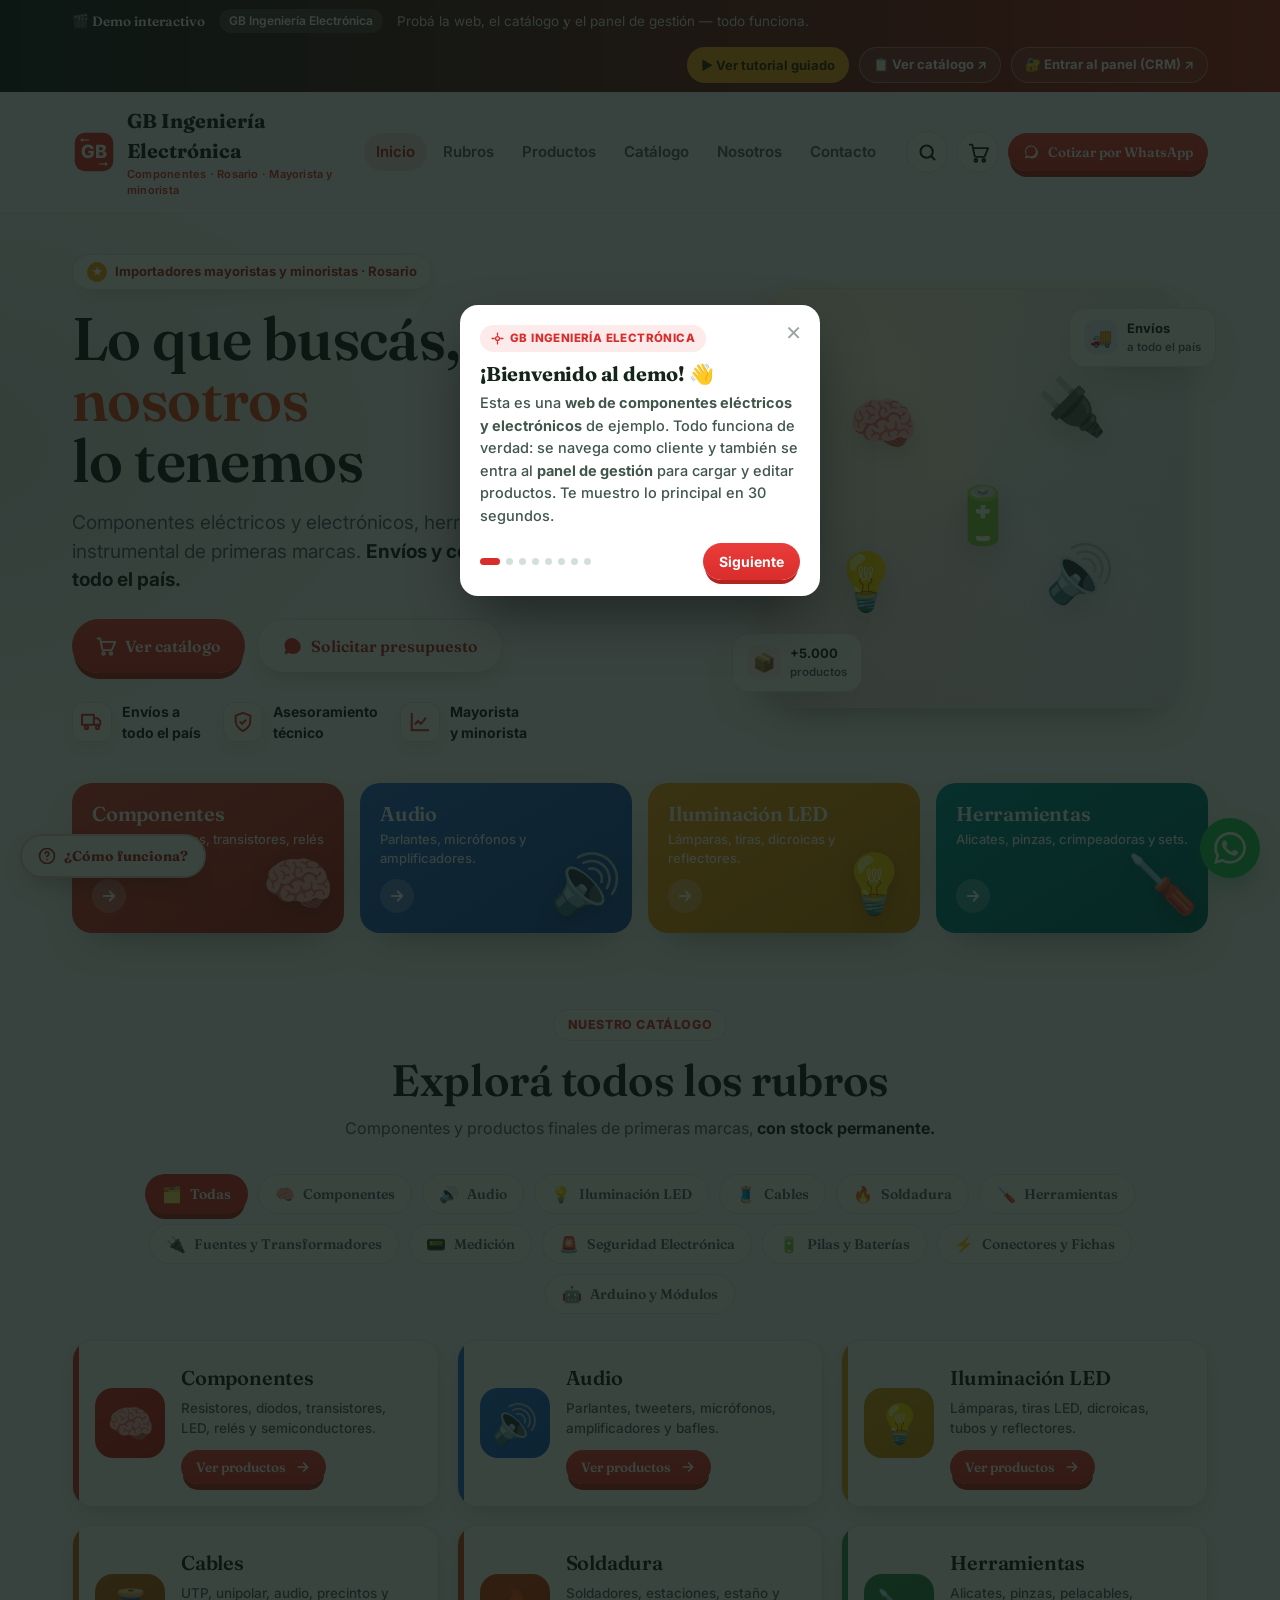
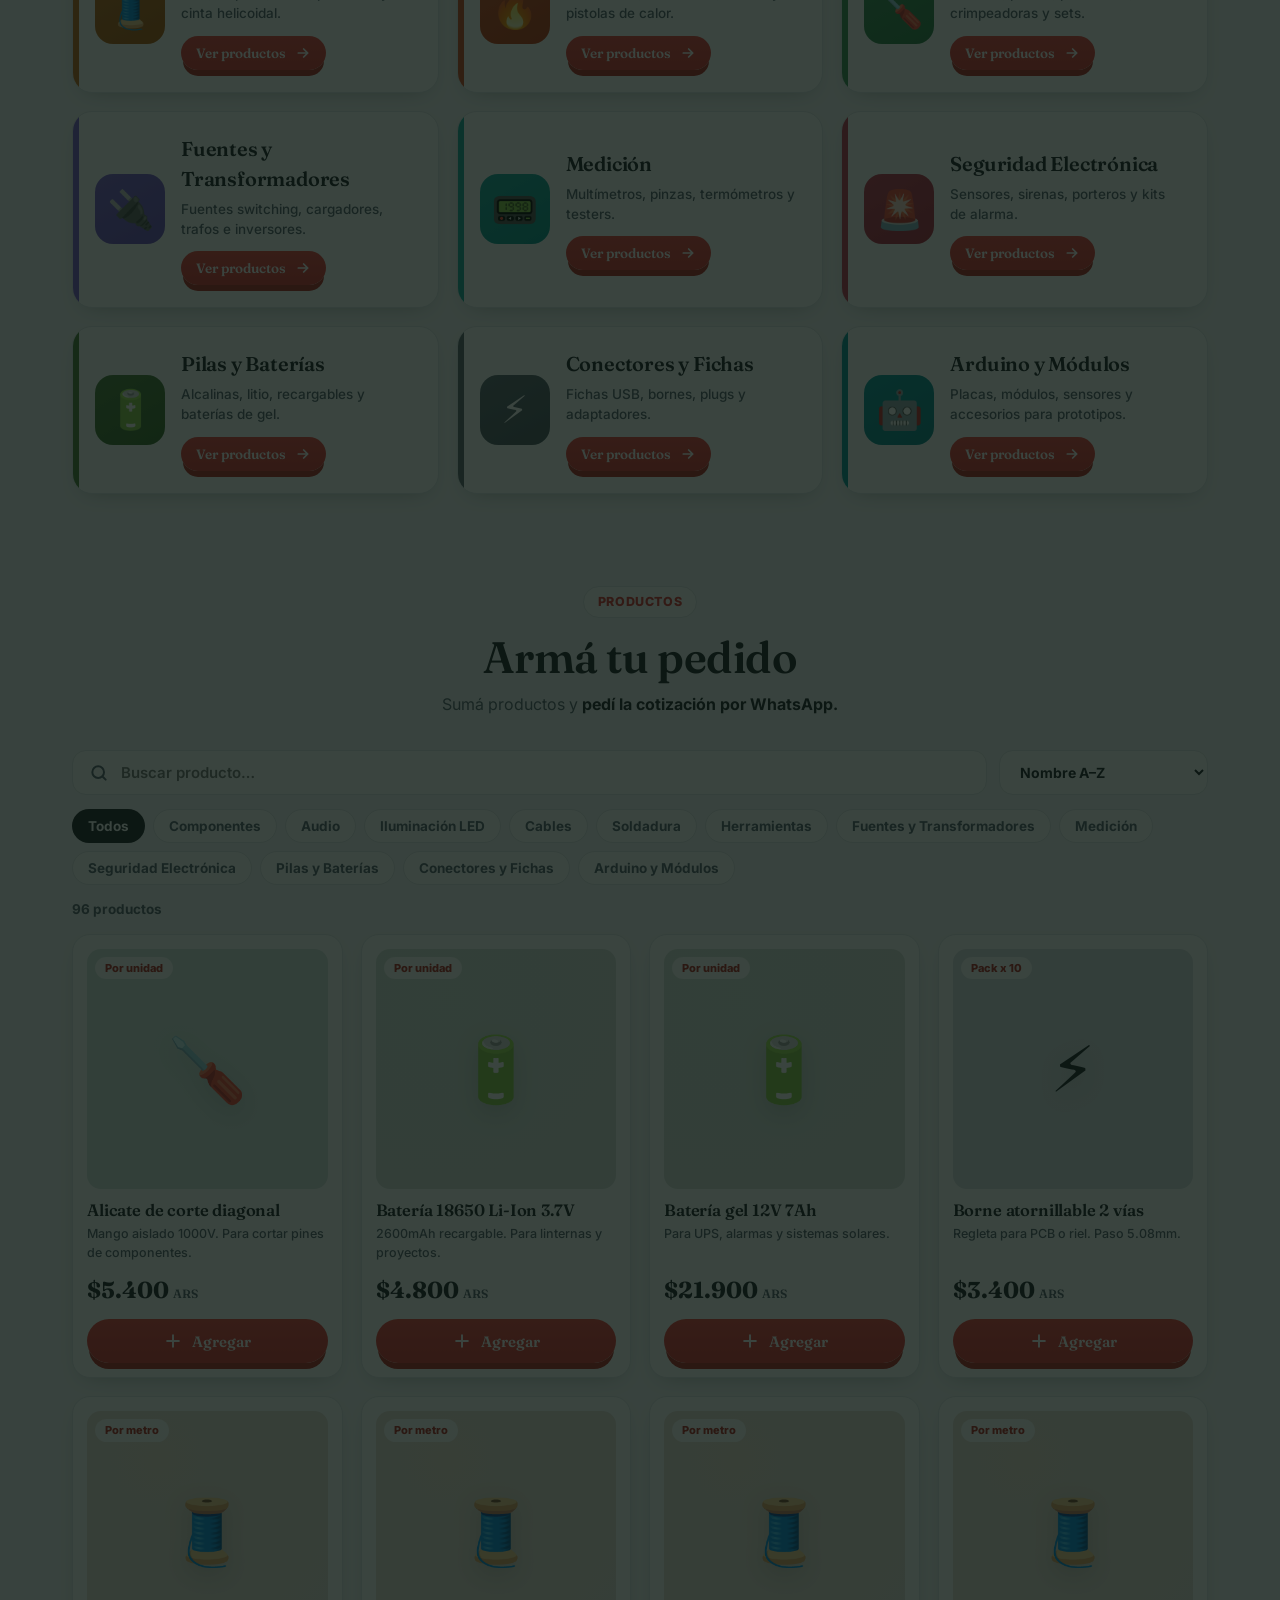
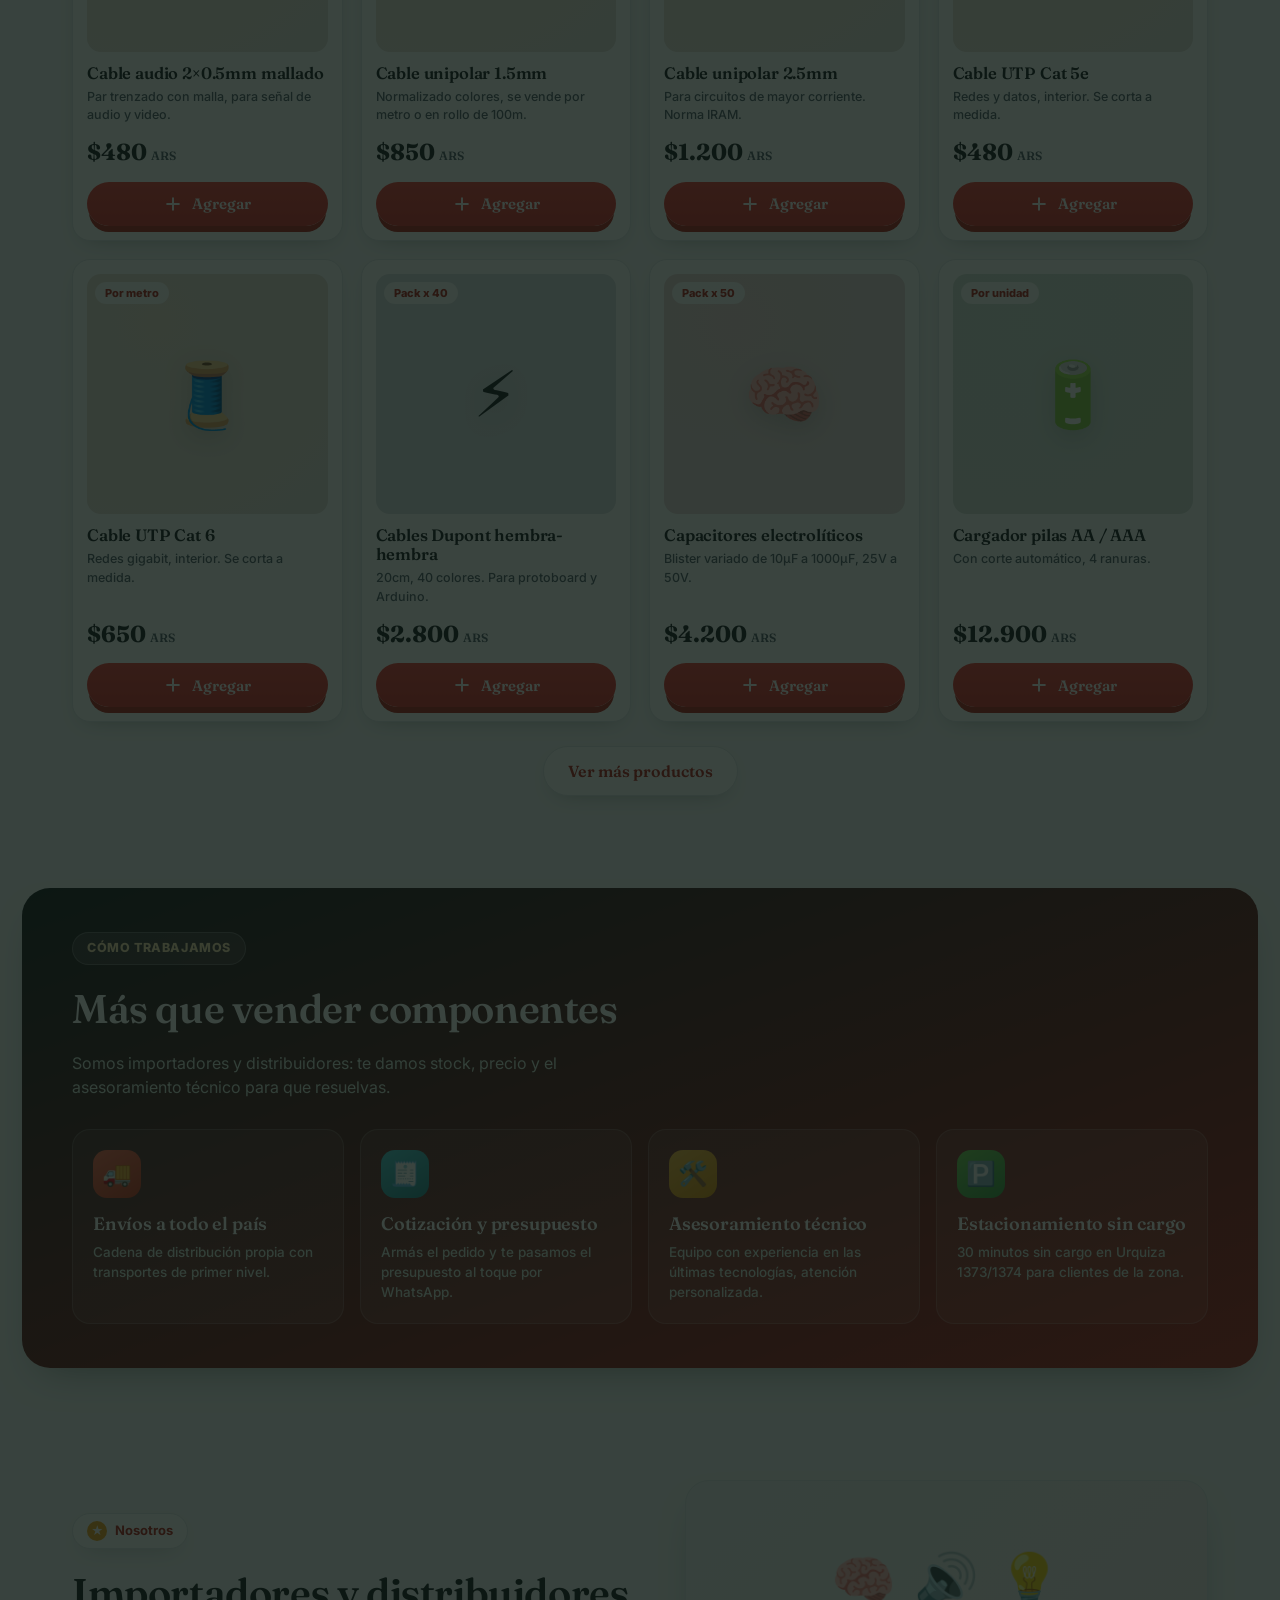
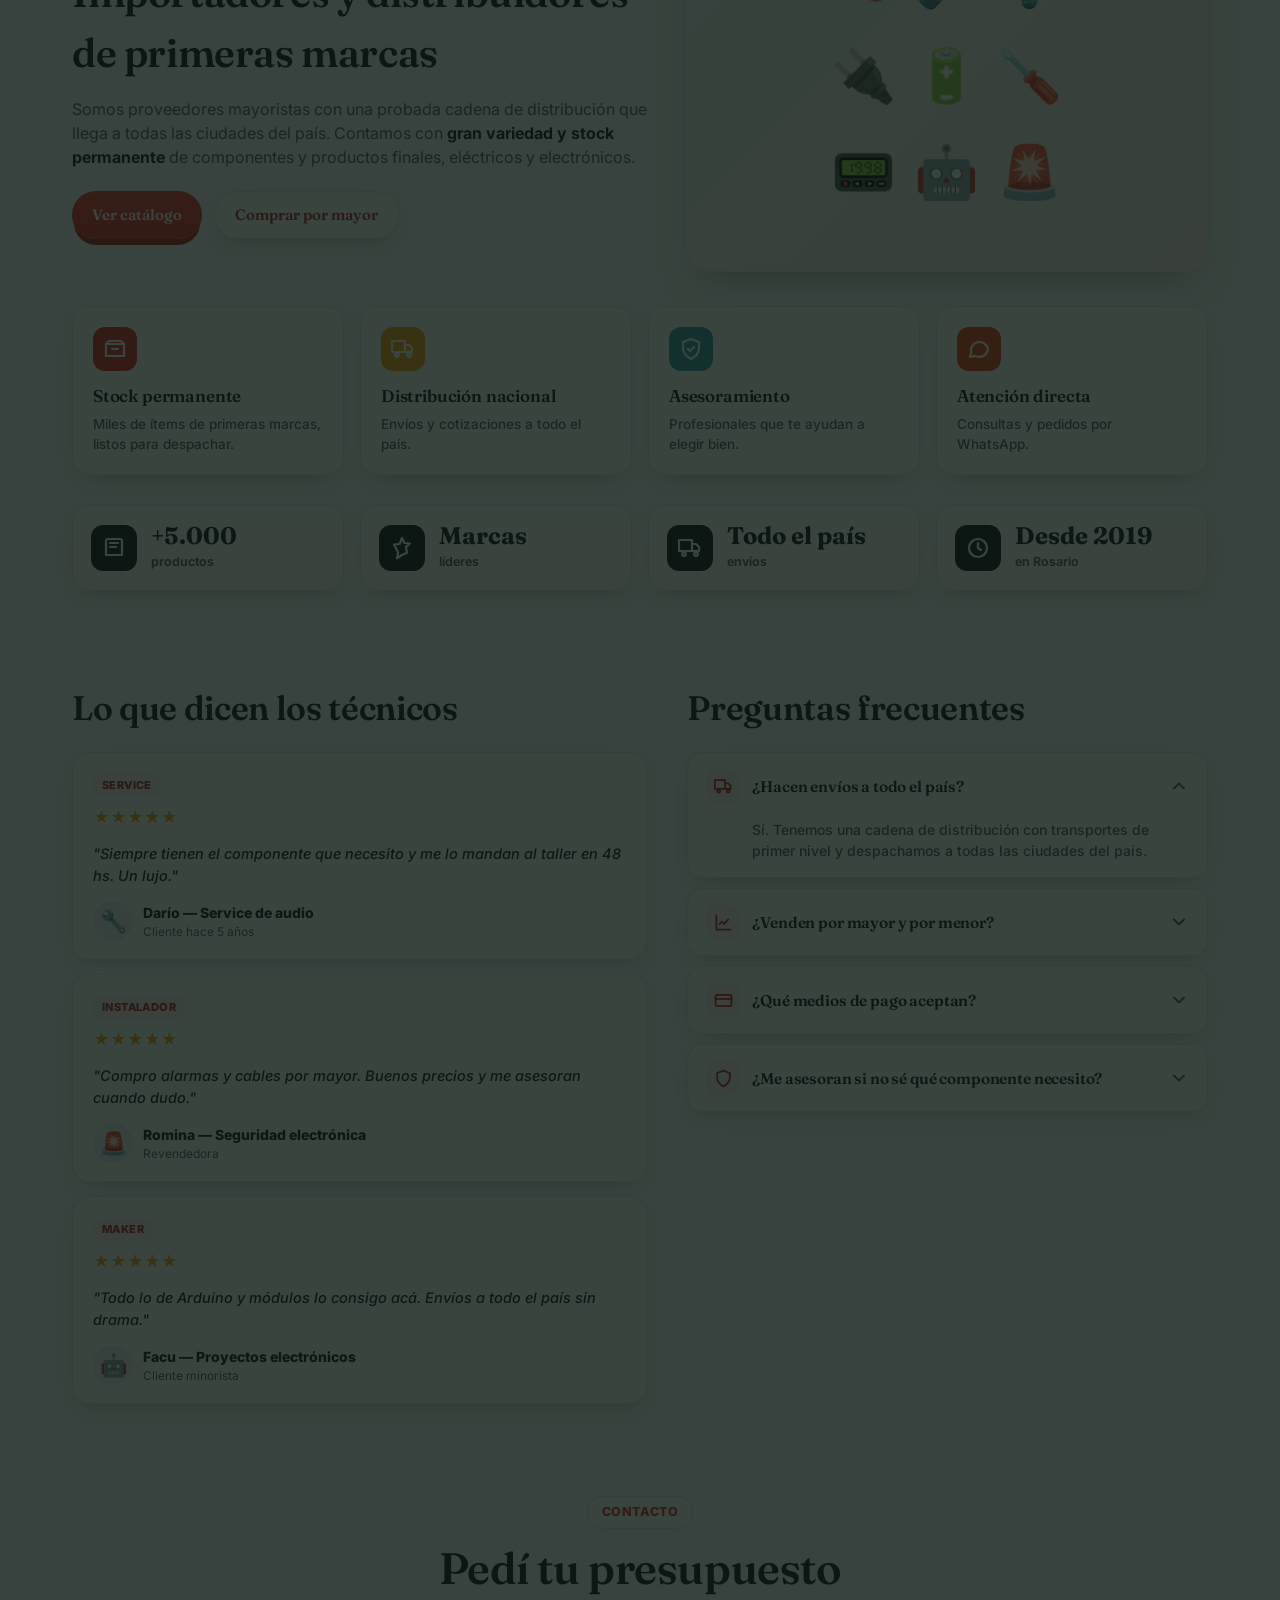
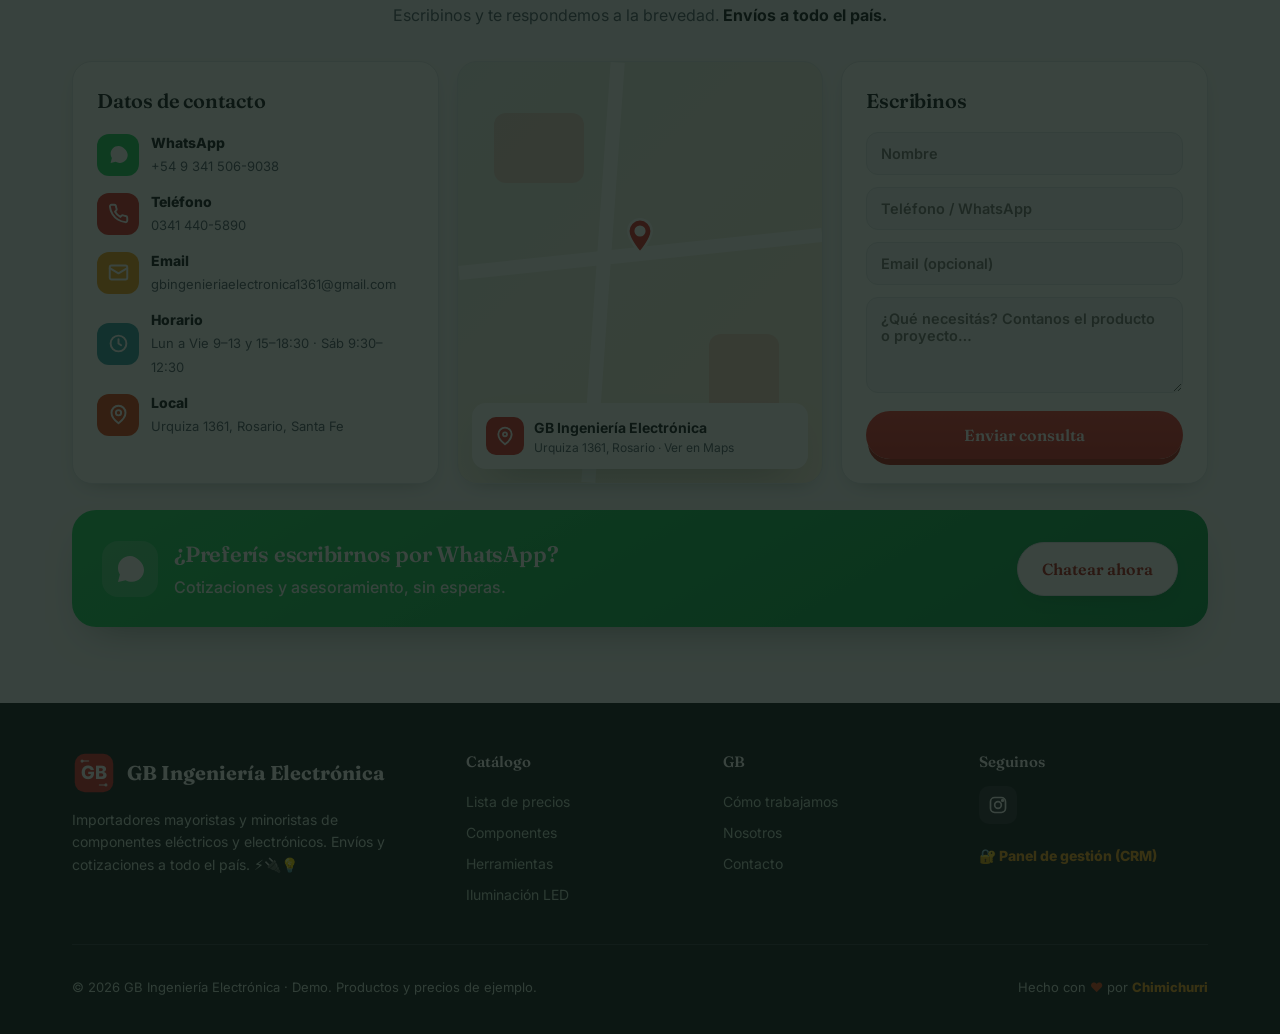
<file: index.html>
<!DOCTYPE html>
<html lang="es">
<head>
<meta charset="UTF-8">
<meta name="viewport" content="width=device-width, initial-scale=1.0">
<title>GB Ingeniería Electrónica — Componentes eléctricos y electrónicos · Rosario</title>
<meta name="description" content="Importadores mayoristas y minoristas de componentes eléctricos y electrónicos. Demo por Chimichurri.">
<link rel="preconnect" href="https://fonts.googleapis.com">
<link rel="preconnect" href="https://fonts.gstatic.com" crossorigin>
<link href="https://fonts.googleapis.com/css2?family=Fraunces:opsz,wght@9..144,500;9..144,600;9..144,700&family=Inter:wght@400;500;600;700;800&display=swap" rel="stylesheet">
<link rel="stylesheet" href="styles.css?v=1">
<link rel="stylesheet" href="tour.css?v=1">
</head>
<body>

<!-- ============ RIBBON DEMO ============ -->
<div class="demobar">
  <div class="wrap">
    <b>🎬 Demo interactivo</b>
    <span class="chip">GB Ingeniería Electrónica</span>
    <span style="opacity:.85">Probá la web, el catálogo <b>y</b> el panel de gestión — todo funciona.</span>
    <div class="db-actions">
      <button type="button" class="db-tour" id="startTour">▶ Ver tutorial guiado</button>
      <a href="catalogo.html">📋 Ver catálogo ↗</a>
      <a href="admin.html" id="panelLink">🔐 Entrar al panel (CRM) ↗</a>
    </div>
  </div>
</div>

<!-- ============ HEADER ============ -->
<header class="header" id="header">
  <nav class="nav">
    <a href="#inicio" class="brand">
      <svg class="logo" viewBox="0 0 48 48" xmlns="http://www.w3.org/2000/svg" aria-hidden="true">
        <rect x="3" y="3" width="42" height="42" rx="11" fill="#d92d2d"/>
        <circle cx="11" cy="11" r="1.7" fill="#fff" opacity=".85"/><circle cx="37" cy="37" r="1.7" fill="#fff" opacity=".85"/>
        <path d="M11 11h7M37 37h-7" stroke="#fff" stroke-opacity=".7" stroke-width="1.6" stroke-linecap="round"/>
        <text x="24" y="31" text-anchor="middle" font-family="Inter,system-ui,sans-serif" font-weight="800" font-size="20" fill="#fff">GB</text>
      </svg>
      <span>GB Ingeniería Electrónica<small>Componentes · Rosario · Mayorista y minorista</small></span>
    </a>
    <div class="menu">
      <a href="#inicio" class="active">Inicio</a>
      <a href="#categorias">Rubros</a>
      <a href="#productos">Productos</a>
      <a href="catalogo.html">Catálogo</a>
      <a href="#nosotros">Nosotros</a>
      <a href="#contacto">Contacto</a>
    </div>
    <div class="nav-tools">
      <button class="icon-btn" id="searchBtn" aria-label="Buscar">
        <svg viewBox="0 0 24 24" fill="none" stroke="currentColor" stroke-width="2.4" stroke-linecap="round"><circle cx="11" cy="11" r="7"/><path d="m20 20-3.2-3.2"/></svg>
      </button>
      <button class="icon-btn" id="cartBtn" aria-label="Cotización">
        <svg viewBox="0 0 24 24" fill="none" stroke="currentColor" stroke-width="2.2" stroke-linecap="round" stroke-linejoin="round"><circle cx="9" cy="21" r="1.6"/><circle cx="18" cy="21" r="1.6"/><path d="M2 3h3l2.4 12.3a2 2 0 0 0 2 1.7h8.2a2 2 0 0 0 2-1.6L23 7H6"/></svg>
        <span class="cart-count" id="cartCount" style="display:none">0</span>
      </button>
      <a href="#" class="btn btn-green btn-sm js-wa" data-wa="¡Hola GB! Quiero pedir una cotización."><svg class="wa-ico" viewBox="0 0 32 32" fill="currentColor"><path d="M16 3C9.4 3 4 8.4 4 15c0 2.4.7 4.6 1.9 6.5L4 29l7.7-1.8c1.8 1 3.9 1.6 6.1 1.6h.2c6.6 0 12-5.4 12-12S22.6 3 16 3zm0 21.8c-1.9 0-3.7-.5-5.3-1.5l-.4-.2-4 .9.9-3.9-.3-.4A9.8 9.8 0 0 1 6.2 15C6.2 9.6 10.6 5.2 16 5.2S25.8 9.6 25.8 15 21.4 24.8 16 24.8z"/></svg>Cotizar por WhatsApp</a>
      <button class="icon-btn hamb" id="hambBtn" aria-label="Menú">
        <svg viewBox="0 0 24 24" fill="none" stroke="currentColor" stroke-width="2.4" stroke-linecap="round"><path d="M4 7h16M4 12h16M4 17h16"/></svg>
      </button>
    </div>
  </nav>
</header>

<!-- Mobile drawer -->
<div class="drawer" id="drawer">
  <div class="scrim" data-close></div>
  <div class="panel">
    <button class="close" data-close aria-label="Cerrar"><svg viewBox="0 0 24 24" fill="none" stroke="currentColor" stroke-width="2.4" stroke-linecap="round"><path d="M6 6l12 12M18 6L6 18"/></svg></button>
    <a href="#inicio" data-close>Inicio</a>
    <a href="#categorias" data-close>Rubros</a>
    <a href="#productos" data-close>Productos</a>
    <a href="catalogo.html" data-close>Catálogo</a>
    <a href="#nosotros" data-close>Nosotros</a>
    <a href="#contacto" data-close>Contacto</a>
    <a href="admin.html" data-close>🔐 Panel (CRM)</a>
    <a href="#" class="btn btn-green js-wa" data-wa="¡Hola GB! Quiero pedir una cotización." style="margin-top:10px">Cotizar por WhatsApp</a>
  </div>
</div>

<!-- Cart drawer -->
<div class="drawer cart-drawer" id="cartDrawer">
  <div class="scrim" data-close></div>
  <div class="panel">
    <div class="cart-head">
      <h3>Tu cotización</h3>
      <button class="close" data-close aria-label="Cerrar"><svg viewBox="0 0 24 24" fill="none" stroke="currentColor" stroke-width="2.4" stroke-linecap="round"><path d="M6 6l12 12M18 6L6 18"/></svg></button>
    </div>
    <div class="cart-items" id="cartItems"></div>
    <div class="cart-empty" id="cartEmpty">
      <div style="font-size:56px">🧾</div>
      <p>Tu cotización está vacía.<br>Agregá productos del catálogo.</p>
      <a href="#productos" class="btn btn-green" data-close>Ver productos</a>
    </div>
    <div class="cart-foot" id="cartFoot" style="display:none">
      <div class="cart-total"><span>Total estimado</span><b id="cartTotal">$0</b></div>
      <button type="button" class="btn btn-green btn-lg" id="checkoutBtn">Pedir cotización por WhatsApp</button>
      <button type="button" class="cart-clear" id="clearCartBtn">Vaciar</button>
      <p class="cart-note" id="minNote"></p>
    </div>
  </div>
</div>

<!-- ============ HERO ============ -->
<section class="hero" id="inicio">
  <div class="wrap">
    <div class="hero-grid">
      <div class="hero-copy reveal">
        <span class="eyebrow"><span class="dot">★</span> Importadores mayoristas y minoristas · Rosario</span>
        <h1>Lo que buscás,<br><span class="tomato">nosotros</span><br>lo tenemos</h1>
        <p class="sub">Componentes eléctricos y electrónicos, herramientas e instrumental de primeras marcas. <b>Envíos y cotizaciones a todo el país.</b></p>
        <div class="hero-cta">
          <a href="#productos" class="btn btn-green btn-lg">
            <svg viewBox="0 0 24 24" fill="none" stroke="currentColor" stroke-width="2.2" stroke-linecap="round" stroke-linejoin="round"><circle cx="9" cy="21" r="1.6"/><circle cx="18" cy="21" r="1.6"/><path d="M2 3h3l2.4 12.3a2 2 0 0 0 2 1.7h8.2a2 2 0 0 0 2-1.6L23 7H6"/></svg>
            Ver catálogo</a>
          <a href="#" class="btn btn-white btn-lg js-wa" data-wa="¡Hola GB! Necesito un presupuesto."><svg class="wa-ico" viewBox="0 0 32 32" fill="#d92d2d"><path d="M16 3C9.4 3 4 8.4 4 15c0 2.4.7 4.6 1.9 6.5L4 29l7.7-1.8c1.8 1 3.9 1.6 6.1 1.6h.2c6.6 0 12-5.4 12-12S22.6 3 16 3z"/></svg>Solicitar presupuesto</a>
        </div>
        <div class="benefits">
          <div class="benefit"><span class="bi"><svg viewBox="0 0 24 24" fill="none" stroke="currentColor" stroke-width="2.2" stroke-linecap="round" stroke-linejoin="round"><path d="M1 4h13v11H1zM14 8h4l3 3v4h-7"/><circle cx="6" cy="18" r="1.8"/><circle cx="18" cy="18" r="1.8"/></svg></span>Envíos a<br>todo el país</div>
          <div class="benefit"><span class="bi"><svg viewBox="0 0 24 24" fill="none" stroke="currentColor" stroke-width="2.2" stroke-linecap="round" stroke-linejoin="round"><path d="M12 2 4 5v6c0 5 3.4 8.5 8 11 4.6-2.5 8-6 8-11V5Z"/><path d="m9 12 2 2 4-4"/></svg></span>Asesoramiento<br>técnico</div>
          <div class="benefit"><span class="bi"><svg viewBox="0 0 24 24" fill="none" stroke="currentColor" stroke-width="2.2" stroke-linecap="round" stroke-linejoin="round"><path d="M3 3v18h18"/><path d="m7 14 3-3 3 3 5-6"/></svg></span>Mayorista<br>y minorista</div>
        </div>
      </div>
      <div class="hero-art reveal">
        <div class="hero-plate">
          <div class="ring"></div>
          <span class="em" style="left:20%;top:22%">🧠</span>
          <span class="em" style="right:18%;top:18%">🔌</span>
          <span class="em" style="left:16%;bottom:20%">💡</span>
          <span class="em" style="right:16%;bottom:22%">🔊</span>
          <span class="em" style="left:44%;top:44%">🔋</span>
        </div>
        <div class="hero-badge hb1"><span class="hb-ic" style="background:#fdeaea">📦</span><div><b>+5.000</b><span>productos</span></div></div>
        <div class="hero-badge hb2"><span class="hb-ic" style="background:#e8f0ff">🚚</span><div><b>Envíos</b><span>a todo el país</span></div></div>
      </div>
    </div>

    <!-- Quick cards -->
    <div class="quick">
      <a href="#productos" class="qcard q-green" data-jump="componentes"><h3>Componentes</h3><p>Resistores, diodos, transistores, relés y más.</p><span class="go"><svg viewBox="0 0 24 24" fill="none" stroke="currentColor" stroke-width="2.6" stroke-linecap="round" stroke-linejoin="round"><path d="M5 12h14M13 6l6 6-6 6"/></svg></span><span class="em">🧠</span></a>
      <a href="#productos" class="qcard q-cyan" data-jump="audio"><h3>Audio</h3><p>Parlantes, micrófonos y amplificadores.</p><span class="go"><svg viewBox="0 0 24 24" fill="none" stroke="currentColor" stroke-width="2.6" stroke-linecap="round" stroke-linejoin="round"><path d="M5 12h14M13 6l6 6-6 6"/></svg></span><span class="em">🔊</span></a>
      <a href="#productos" class="qcard q-amber" data-jump="iluminacion"><h3>Iluminación LED</h3><p>Lámparas, tiras, dicroicas y reflectores.</p><span class="go"><svg viewBox="0 0 24 24" fill="none" stroke="currentColor" stroke-width="2.6" stroke-linecap="round" stroke-linejoin="round"><path d="M5 12h14M13 6l6 6-6 6"/></svg></span><span class="em">💡</span></a>
      <a href="#productos" class="qcard q-berry" data-jump="herramientas"><h3>Herramientas</h3><p>Alicates, pinzas, crimpeadoras y sets.</p><span class="go"><svg viewBox="0 0 24 24" fill="none" stroke="currentColor" stroke-width="2.6" stroke-linecap="round" stroke-linejoin="round"><path d="M5 12h14M13 6l6 6-6 6"/></svg></span><span class="em">🪛</span></a>
    </div>
  </div>
</section>

<!-- ============ RUBROS ============ -->
<section class="band" id="categorias">
  <div class="wrap">
    <div class="section-head reveal">
      <span class="kicker">Nuestro catálogo</span>
      <h2>Explorá todos los rubros</h2>
      <p>Componentes y productos finales de primeras marcas, <b>con stock permanente.</b></p>
    </div>
    <div class="tabs" id="catTabs"></div>
    <div class="cat-grid" id="catGrid"></div>
  </div>
</section>

<!-- ============ PRODUCTOS ============ -->
<section class="band tight" id="productos">
  <div class="wrap">
    <div class="section-head reveal">
      <span class="kicker">Productos</span>
      <h2>Armá tu pedido</h2>
      <p>Sumá productos y <b>pedí la cotización por WhatsApp.</b></p>
    </div>
    <div class="shop-bar">
      <label class="shop-search"><svg viewBox="0 0 24 24" fill="none" stroke="currentColor" stroke-width="2.4" stroke-linecap="round"><circle cx="11" cy="11" r="7"/><path d="m20 20-3.2-3.2"/></svg><input type="search" id="shopSearch" placeholder="Buscar producto…" autocomplete="off"></label>
      <select id="shopSort" aria-label="Ordenar">
        <option value="az">Nombre A–Z</option>
        <option value="price-asc">Precio: menor a mayor</option>
        <option value="price-desc">Precio: mayor a menor</option>
      </select>
    </div>
    <div class="shop-cats" id="shopCats"></div>
    <div class="shop-count" id="shopCount"></div>
    <div class="prod-grid" id="prodGrid"></div>
    <div class="shop-empty" id="shopEmpty" style="display:none"><b>No encontramos productos</b><span>Probá con otra búsqueda o rubro.</span></div>
    <div class="shop-more" id="shopMore" style="display:none"><button type="button" class="btn btn-white btn-lg" id="loadMore">Ver más productos</button></div>
  </div>
</section>

<!-- ============ SERVICIOS ============ -->
<section class="band" id="servicios">
  <div class="svc-band reveal">
    <div class="svc-wrap">
      <div class="svc-head">
        <span class="kicker">Cómo trabajamos</span>
        <h2>Más que vender componentes</h2>
        <p>Somos importadores y distribuidores: te damos stock, precio y el asesoramiento técnico para que resuelvas.</p>
      </div>
      <div class="svc-grid">
        <article class="svc"><span class="svc-ic sv-tomato">🚚</span><h4>Envíos a todo el país</h4><p>Cadena de distribución propia con transportes de primer nivel.</p></article>
        <article class="svc"><span class="svc-ic sv-cyan">🧾</span><h4>Cotización y presupuesto</h4><p>Armás el pedido y te pasamos el presupuesto al toque por WhatsApp.</p></article>
        <article class="svc"><span class="svc-ic sv-amber">🛠️</span><h4>Asesoramiento técnico</h4><p>Equipo con experiencia en las últimas tecnologías, atención personalizada.</p></article>
        <article class="svc"><span class="svc-ic sv-lime">🅿️</span><h4>Estacionamiento sin cargo</h4><p>30 minutos sin cargo en Urquiza 1373/1374 para clientes de la zona.</p></article>
      </div>
    </div>
  </div>
</section>

<!-- ============ NOSOTROS ============ -->
<section class="band" id="nosotros">
  <div class="wrap">
    <div class="about-top">
      <div class="reveal">
        <span class="eyebrow"><span class="dot">★</span> Nosotros</span>
        <h2>Importadores y distribuidores de primeras marcas</h2>
        <p class="lead">Somos proveedores mayoristas con una probada cadena de distribución que llega a todas las ciudades del país. Contamos con <b>gran variedad y stock permanente</b> de componentes y productos finales, eléctricos y electrónicos.</p>
        <div class="hero-cta" style="margin-top:22px">
          <a href="catalogo.html" class="btn btn-green">Ver catálogo</a>
          <a href="#" class="btn btn-white js-wa" data-wa="¡Hola GB! Quiero abrir cuenta como revendedor.">Comprar por mayor</a>
        </div>
      </div>
      <div class="about-shot reveal">
        <div class="grid-em">
          <span>🧠</span><span>🔊</span><span>💡</span>
          <span>🔌</span><span>🔋</span><span>🪛</span>
          <span>📟</span><span>🤖</span><span>🚨</span>
        </div>
      </div>
    </div>
    <div class="about-blocks">
      <div class="ablock a-green reveal"><span class="ai"><svg viewBox="0 0 24 24" fill="none" stroke="currentColor" stroke-width="2.2" stroke-linecap="round" stroke-linejoin="round"><path d="M3 7h18v12H3zM3 7l3-3h12l3 3"/><path d="M9 12h6"/></svg></span><h4>Stock permanente</h4><p>Miles de ítems de primeras marcas, listos para despachar.</p></div>
      <div class="ablock a-amber reveal"><span class="ai"><svg viewBox="0 0 24 24" fill="none" stroke="currentColor" stroke-width="2.2" stroke-linecap="round" stroke-linejoin="round"><path d="M1 4h13v11H1zM14 8h4l3 3v4h-7"/><circle cx="6" cy="18" r="1.8"/><circle cx="18" cy="18" r="1.8"/></svg></span><h4>Distribución nacional</h4><p>Envíos y cotizaciones a todo el país.</p></div>
      <div class="ablock a-cyan reveal"><span class="ai"><svg viewBox="0 0 24 24" fill="none" stroke="currentColor" stroke-width="2.2" stroke-linecap="round" stroke-linejoin="round"><path d="M12 2 4 5v6c0 5 3.4 8.5 8 11 4.6-2.5 8-6 8-11V5Z"/><path d="m9 12 2 2 4-4"/></svg></span><h4>Asesoramiento</h4><p>Profesionales que te ayudan a elegir bien.</p></div>
      <div class="ablock a-tomato reveal"><span class="ai"><svg viewBox="0 0 24 24" fill="none" stroke="currentColor" stroke-width="2.2" stroke-linecap="round" stroke-linejoin="round"><path d="M21 11.5a8.4 8.4 0 0 1-9 8.4 8.4 8.4 0 0 1-4-1L3 20l1.1-4a8.4 8.4 0 1 1 16.9-4.5Z"/></svg></span><h4>Atención directa</h4><p>Consultas y pedidos por WhatsApp.</p></div>
    </div>
    <div class="stats">
      <div class="stat reveal"><span class="si"><svg viewBox="0 0 24 24" fill="none" stroke="currentColor" stroke-width="2.2" stroke-linecap="round" stroke-linejoin="round"><path d="M4 19V5a2 2 0 0 1 2-2h12a2 2 0 0 1 2 2v14"/><path d="M4 19h16M8 7h8M8 11h6"/></svg></span><div><b>+5.000</b><span>productos</span></div></div>
      <div class="stat reveal"><span class="si"><svg viewBox="0 0 24 24" fill="none" stroke="currentColor" stroke-width="2.2" stroke-linecap="round" stroke-linejoin="round"><path d="m12 2 2.4 5 5.6.5-4.2 3.7 1.3 5.5L12 19l-5.1 3.2 1.3-5.5L4 8.5 9.6 8Z"/></svg></span><div><b>Marcas</b><span>líderes</span></div></div>
      <div class="stat reveal"><span class="si"><svg viewBox="0 0 24 24" fill="none" stroke="currentColor" stroke-width="2.2" stroke-linecap="round" stroke-linejoin="round"><path d="M1 4h13v11H1zM14 8h4l3 3v4h-7"/><circle cx="6" cy="18" r="1.8"/><circle cx="18" cy="18" r="1.8"/></svg></span><div><b>Todo el país</b><span>envíos</span></div></div>
      <div class="stat reveal"><span class="si"><svg viewBox="0 0 24 24" fill="none" stroke="currentColor" stroke-width="2.2" stroke-linecap="round" stroke-linejoin="round"><circle cx="12" cy="12" r="9"/><path d="M12 7v5l3 2"/></svg></span><div><b>Desde 2019</b><span>en Rosario</span></div></div>
    </div>
  </div>
</section>

<!-- ============ TESTIMONIOS + FAQ ============ -->
<section class="band tight" id="testimonios">
  <div class="wrap">
    <div class="tf-grid">
      <div class="reveal">
        <h2>Lo que dicen los técnicos</h2>
        <div class="testi-grid">
          <article class="testi"><span class="tag">Service</span><div class="stars">★★★★★</div><p class="txt">"Siempre tienen el componente que necesito y me lo mandan al taller en 48 hs. Un lujo."</p><div class="who"><span class="av">🔧</span><div><div class="nm">Darío — Service de audio</div><div class="role">Cliente hace 5 años</div></div></div></article>
          <article class="testi"><span class="tag">Instalador</span><div class="stars">★★★★★</div><p class="txt">"Compro alarmas y cables por mayor. Buenos precios y me asesoran cuando dudo."</p><div class="who"><span class="av">🚨</span><div><div class="nm">Romina — Seguridad electrónica</div><div class="role">Revendedora</div></div></div></article>
          <article class="testi"><span class="tag">Maker</span><div class="stars">★★★★★</div><p class="txt">"Todo lo de Arduino y módulos lo consigo acá. Envíos a todo el país sin drama."</p><div class="who"><span class="av">🤖</span><div><div class="nm">Facu — Proyectos electrónicos</div><div class="role">Cliente minorista</div></div></div></article>
        </div>
      </div>
      <div class="reveal">
        <h2>Preguntas frecuentes</h2>
        <div class="faq-list" id="faqList">
          <div class="faq"><button class="q"><span class="fi"><svg viewBox="0 0 24 24" fill="none" stroke="currentColor" stroke-width="2.2" stroke-linecap="round" stroke-linejoin="round"><path d="M1 4h13v11H1zM14 8h4l3 3v4h-7"/><circle cx="6" cy="18" r="1.8"/><circle cx="18" cy="18" r="1.8"/></svg></span><h4>¿Hacen envíos a todo el país?</h4><svg class="chev" viewBox="0 0 24 24" fill="none" stroke="currentColor" stroke-width="2.4" stroke-linecap="round" stroke-linejoin="round"><path d="m6 9 6 6 6-6"/></svg></button><div class="a"><p>Sí. Tenemos una cadena de distribución con transportes de primer nivel y despachamos a todas las ciudades del país.</p></div></div>
          <div class="faq"><button class="q"><span class="fi"><svg viewBox="0 0 24 24" fill="none" stroke="currentColor" stroke-width="2.2" stroke-linecap="round" stroke-linejoin="round"><path d="M3 3v18h18"/><path d="m7 14 3-3 3 3 5-6"/></svg></span><h4>¿Venden por mayor y por menor?</h4><svg class="chev" viewBox="0 0 24 24" fill="none" stroke="currentColor" stroke-width="2.4" stroke-linecap="round" stroke-linejoin="round"><path d="m6 9 6 6 6-6"/></svg></button><div class="a"><p>Las dos cosas. Atendemos al público minorista en el local de Rosario y a revendedores/comercios por mayor en todo el país.</p></div></div>
          <div class="faq"><button class="q"><span class="fi"><svg viewBox="0 0 24 24" fill="none" stroke="currentColor" stroke-width="2.2" stroke-linecap="round" stroke-linejoin="round"><rect x="2" y="5" width="20" height="14" rx="2"/><path d="M2 10h20"/></svg></span><h4>¿Qué medios de pago aceptan?</h4><svg class="chev" viewBox="0 0 24 24" fill="none" stroke="currentColor" stroke-width="2.4" stroke-linecap="round" stroke-linejoin="round"><path d="m6 9 6 6 6-6"/></svg></button><div class="a"><p>Efectivo, transferencia, débito, crédito y billeteras virtuales. Para mayoristas, condiciones a convenir.</p></div></div>
          <div class="faq"><button class="q"><span class="fi"><svg viewBox="0 0 24 24" fill="none" stroke="currentColor" stroke-width="2.2" stroke-linecap="round" stroke-linejoin="round"><path d="M12 2 4 5v6c0 5 3.4 8.5 8 11 4.6-2.5 8-6 8-11V5Z"/></svg></span><h4>¿Me asesoran si no sé qué componente necesito?</h4><svg class="chev" viewBox="0 0 24 24" fill="none" stroke="currentColor" stroke-width="2.4" stroke-linecap="round" stroke-linejoin="round"><path d="m6 9 6 6 6-6"/></svg></button><div class="a"><p>¡Claro! Contamos con un equipo técnico que te ayuda a elegir el producto correcto para tu proyecto o reparación.</p></div></div>
        </div>
      </div>
    </div>
  </div>
</section>

<!-- ============ CONTACTO ============ -->
<section class="band" id="contacto">
  <div class="wrap">
    <div class="section-head reveal">
      <span class="kicker">Contacto</span>
      <h2>Pedí tu presupuesto</h2>
      <p>Escribinos y te respondemos a la brevedad. <b>Envíos a todo el país.</b></p>
    </div>
    <div class="contact-grid">
      <div class="cbox reveal">
        <h3>Datos de contacto</h3>
        <div class="cinfo">
          <a class="cline js-wa" data-wa="¡Hola GB! Quiero hacer una consulta." href="#"><span class="ci ci-wa"><svg viewBox="0 0 32 32" fill="#fff"><path d="M16 3C9.4 3 4 8.4 4 15c0 2.4.7 4.6 1.9 6.5L4 29l7.7-1.8c1.8 1 3.9 1.6 6.1 1.6h.2c6.6 0 12-5.4 12-12S22.6 3 16 3z"/></svg></span><div><b>WhatsApp</b><span id="waPretty">+54 9 341 506-9038</span></div></a>
          <div class="cline"><span class="ci ci-green"><svg viewBox="0 0 24 24" fill="none" stroke="#fff" stroke-width="2.2" stroke-linecap="round" stroke-linejoin="round"><path d="M22 16.9v3a2 2 0 0 1-2.2 2 19.8 19.8 0 0 1-8.6-3 19.5 19.5 0 0 1-6-6 19.8 19.8 0 0 1-3-8.7A2 2 0 0 1 4.1 2h3a2 2 0 0 1 2 1.7c.1 1 .4 1.9.7 2.8a2 2 0 0 1-.5 2.1L8.1 9.9a16 16 0 0 0 6 6l1.3-1.3a2 2 0 0 1 2.1-.4c.9.3 1.8.6 2.8.7a2 2 0 0 1 1.7 2Z"/></svg></span><div><b>Teléfono</b><span>0341 440-5890</span></div></div>
          <div class="cline"><span class="ci ci-amber"><svg viewBox="0 0 24 24" fill="none" stroke="#fff" stroke-width="2.2" stroke-linecap="round" stroke-linejoin="round"><rect x="2" y="4" width="20" height="16" rx="2"/><path d="m2 7 10 6 10-6"/></svg></span><div><b>Email</b><span id="emailTxt">gbingenieriaelectronica1361@gmail.com</span></div></div>
          <div class="cline"><span class="ci ci-cyan"><svg viewBox="0 0 24 24" fill="none" stroke="#fff" stroke-width="2.2" stroke-linecap="round" stroke-linejoin="round"><circle cx="12" cy="12" r="9"/><path d="M12 7v5l3 2"/></svg></span><div><b>Horario</b><span id="hoursTxt">Lun a Vie 9–13 y 15–18:30 · Sáb 9:30–12:30</span></div></div>
          <a class="cline" href="https://www.google.com/maps/search/?api=1&amp;query=Urquiza+1361+Rosario+Santa+Fe" target="_blank" rel="noopener"><span class="ci ci-tomato"><svg viewBox="0 0 24 24" fill="none" stroke="#fff" stroke-width="2.2" stroke-linecap="round" stroke-linejoin="round"><path d="M20 10c0 6-8 12-8 12s-8-6-8-12a8 8 0 0 1 16 0Z"/><circle cx="12" cy="10" r="3"/></svg></span><div><b>Local</b><span id="addrTxt">Urquiza 1361, Rosario, Santa Fe</span></div></a>
        </div>
      </div>

      <a class="map" href="https://www.google.com/maps/search/?api=1&amp;query=Urquiza+1361+Rosario+Santa+Fe" target="_blank" rel="noopener">
        <span class="road r1"></span><span class="road r2"></span>
        <span class="park p1"></span><span class="park p2"></span>
        <span class="pin"><svg viewBox="0 0 24 24" fill="#d92d2d" stroke="#fff" stroke-width="1.5"><path d="M12 2a7 7 0 0 0-7 7c0 5 7 13 7 13s7-8 7-13a7 7 0 0 0-7-7Z"/><circle cx="12" cy="9" r="2.6" fill="#fff"/></svg></span>
        <div class="mcard"><span class="mi"><svg viewBox="0 0 24 24" width="20" height="20" fill="none" stroke="#fff" stroke-width="2.2"><path d="M20 10c0 6-8 12-8 12s-8-6-8-12a8 8 0 0 1 16 0Z"/><circle cx="12" cy="10" r="2.4"/></svg></span><div><b>GB Ingeniería Electrónica</b><span>Urquiza 1361, Rosario · Ver en Maps</span></div></div>
      </a>

      <div class="cbox reveal">
        <h3>Escribinos</h3>
        <form id="contactForm">
          <div class="form-field"><input type="text" name="nombre" placeholder="Nombre" required></div>
          <div class="form-field"><input type="tel" name="tel" placeholder="Teléfono / WhatsApp" required></div>
          <div class="form-field"><input type="email" name="email" placeholder="Email (opcional)"></div>
          <div class="form-field"><textarea name="msg" placeholder="¿Qué necesitás? Contanos el producto o proyecto…" required></textarea></div>
          <button type="submit" class="btn btn-green btn-lg" style="width:100%">Enviar consulta</button>
        </form>
      </div>
    </div>

    <div class="contact-cta">
      <div class="lt"><span class="wa-big"><svg viewBox="0 0 32 32" fill="#fff"><path d="M16 3C9.4 3 4 8.4 4 15c0 2.4.7 4.6 1.9 6.5L4 29l7.7-1.8c1.8 1 3.9 1.6 6.1 1.6h.2c6.6 0 12-5.4 12-12S22.6 3 16 3z"/></svg></span><div><h3>¿Preferís escribirnos por WhatsApp?</h3><p>Cotizaciones y asesoramiento, sin esperas.</p></div></div>
      <a href="#" class="btn btn-white btn-lg js-wa" data-wa="¡Hola GB! Quiero pedir una cotización.">Chatear ahora</a>
    </div>
  </div>
</section>

<!-- ============ FOOTER ============ -->
<footer class="footer">
  <div class="wrap">
    <div class="foot-grid">
      <div class="foot-brand">
        <a href="#inicio" class="brand"><svg class="logo" viewBox="0 0 48 48" aria-hidden="true"><rect x="3" y="3" width="42" height="42" rx="11" fill="#d92d2d"/><circle cx="11" cy="11" r="1.7" fill="#fff" opacity=".85"/><circle cx="37" cy="37" r="1.7" fill="#fff" opacity=".85"/><path d="M11 11h7M37 37h-7" stroke="#fff" stroke-opacity=".7" stroke-width="1.6" stroke-linecap="round"/><text x="24" y="31" text-anchor="middle" font-family="Inter,system-ui,sans-serif" font-weight="800" font-size="20" fill="#fff">GB</text></svg><span style="color:#fff">GB Ingeniería Electrónica</span></a>
        <p>Importadores mayoristas y minoristas de componentes eléctricos y electrónicos. Envíos y cotizaciones a todo el país. ⚡🔌💡</p>
      </div>
      <div class="foot-col">
        <h5>Catálogo</h5>
        <a href="catalogo.html">Lista de precios</a><a href="#productos">Componentes</a><a href="#productos">Herramientas</a><a href="#productos">Iluminación LED</a>
      </div>
      <div class="foot-col">
        <h5>GB</h5>
        <a href="#servicios">Cómo trabajamos</a><a href="#nosotros">Nosotros</a><a href="#contacto">Contacto</a>
      </div>
      <div class="foot-col">
        <h5>Seguinos</h5>
        <div class="socials">
          <a href="https://instagram.com/gbingenieriaelectronica" target="_blank" rel="noopener" aria-label="Instagram"><svg viewBox="0 0 24 24" fill="none" stroke="currentColor" stroke-width="2"><rect x="3" y="3" width="18" height="18" rx="5"/><circle cx="12" cy="12" r="4"/><circle cx="17.5" cy="6.5" r="1" fill="currentColor"/></svg></a>
        </div>
        <div style="margin-top:16px"><a href="admin.html" style="color:#f5a623;font-weight:800">🔐 Panel de gestión (CRM)</a></div>
      </div>
    </div>
    <div class="foot-bottom">
      <p>© 2026 GB Ingeniería Electrónica · Demo. Productos y precios de ejemplo.</p>
      <p class="made-by">Hecho con <span class="heart">♥</span> por <a href="https://www.chimichurridiseno.com" target="_blank" rel="noopener">Chimichurri</a></p>
    </div>
  </div>
</footer>

<a href="#" class="fab js-wa" data-wa="¡Hola GB! Quiero pedir una cotización." aria-label="WhatsApp"><svg viewBox="0 0 24 24" fill="currentColor"><path d="M17.472 14.382c-.297-.149-1.758-.867-2.03-.967-.273-.099-.471-.148-.67.15-.197.297-.767.966-.94 1.164-.173.199-.347.223-.644.075-.297-.15-1.255-.463-2.39-1.475-.883-.788-1.48-1.761-1.653-2.059-.173-.297-.018-.458.13-.606.134-.133.298-.347.446-.52.149-.174.198-.298.298-.497.099-.198.05-.371-.025-.52-.075-.149-.669-1.612-.916-2.207-.242-.579-.487-.5-.669-.51l-.57-.01c-.198 0-.52.074-.792.372-.272.297-1.04 1.016-1.04 2.479 0 1.462 1.065 2.875 1.213 3.074.149.198 2.096 3.2 5.077 4.487.71.306 1.263.489 1.694.625.712.227 1.36.195 1.872.118.571-.085 1.758-.719 2.006-1.413.248-.694.248-1.29.173-1.414-.074-.124-.272-.198-.57-.347m-5.421 7.403h-.004a9.87 9.87 0 01-5.031-1.378l-.361-.214-3.741.982.998-3.648-.235-.374a9.86 9.86 0 01-1.51-5.26c.001-5.45 4.436-9.884 9.888-9.884 2.64 0 5.122 1.03 6.988 2.898a9.825 9.825 0 012.893 6.994c-.003 5.45-4.437 9.884-9.885 9.884m8.413-18.297A11.815 11.815 0 0012.05 0C5.495 0 .16 5.335.157 11.892c0 2.096.547 4.142 1.588 5.945L.057 24l6.305-1.654a11.882 11.882 0 005.683 1.448h.005c6.554 0 11.89-5.335 11.893-11.893a11.821 11.821 0 00-3.48-8.413z"/></svg></a>

<div class="toast" id="toast"><span class="tk"><svg viewBox="0 0 24 24" width="16" height="16" fill="none" stroke="#fff" stroke-width="2.6" stroke-linecap="round" stroke-linejoin="round"><path d="M20 7 9 18l-5-5"/></svg></span><b id="toastMsg">Agregado a la cotización</b></div>

<script src="config.js?v=1"></script>
<script src="products-data.js?v=2"></script>
<script src="store.js?v=1"></script>
<script src="tour.js?v=1"></script>
<script src="app.js?v=1"></script>
</body>
</html>
</file>
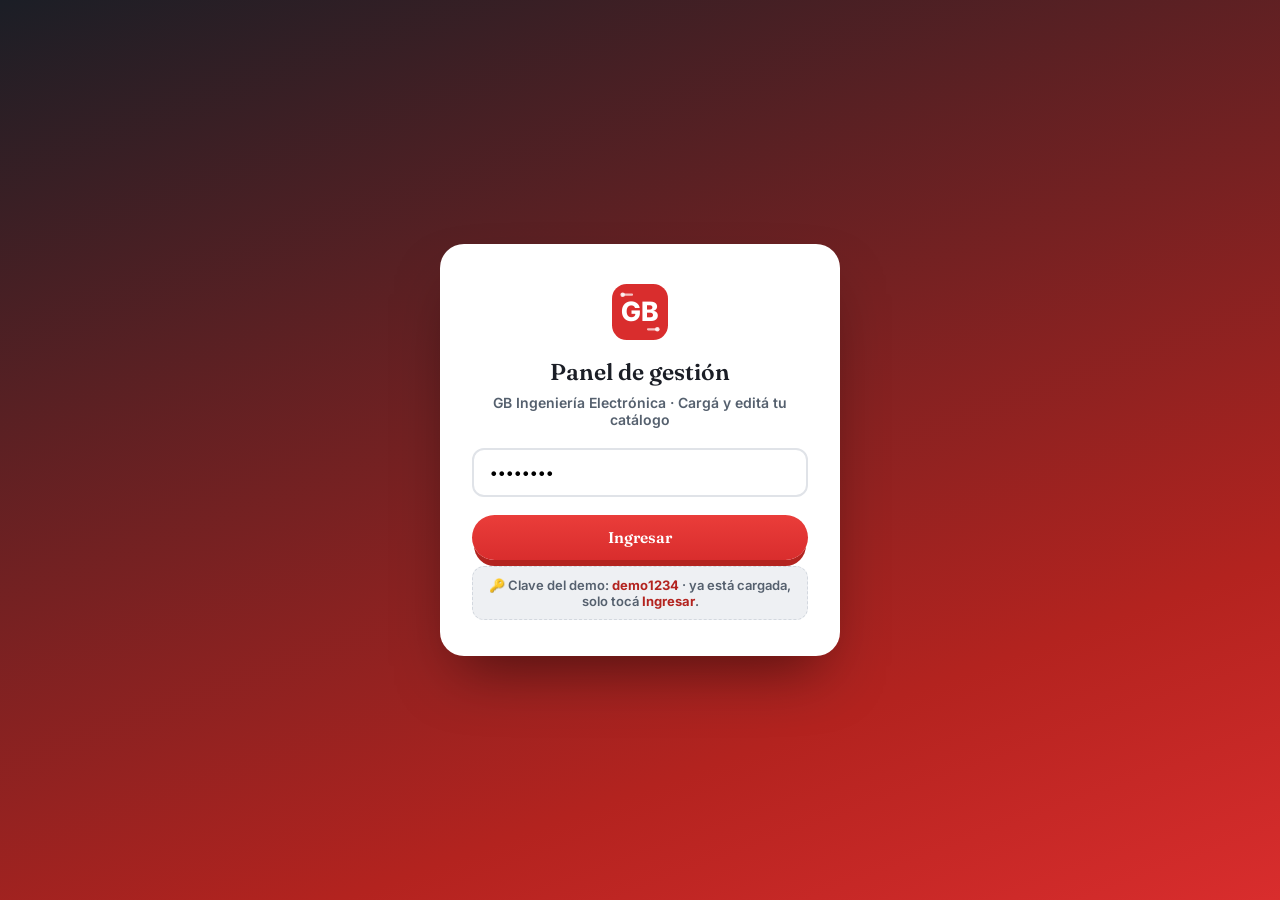
<file: admin.html>
<!DOCTYPE html>
<html lang="es">
<head>
<meta charset="UTF-8">
<meta name="viewport" content="width=device-width, initial-scale=1.0">
<title>Panel de gestión · GB Ingeniería Electrónica</title>
<link rel="preconnect" href="https://fonts.googleapis.com">
<link rel="preconnect" href="https://fonts.gstatic.com" crossorigin>
<link href="https://fonts.googleapis.com/css2?family=Fraunces:opsz,wght@9..144,500;9..144,600;9..144,700&family=Inter:wght@400;500;600;700;800&display=swap" rel="stylesheet">
<link rel="stylesheet" href="tour.css?v=1">
<style>
:root{
  --green-900:#1b1e26;--green-700:#b3231f;--green-600:#d92d2d;--green-500:#ea3d3a;
  --amber:#f5a623;--amber-d:#d4860c;--tomato:#e0491f;
  --cream:#f4f5f7;--cream-2:#e9ebef;--ink:#1b1e26;--ink-soft:#55606e;--well:#eef0f3;--line:#e0e3e8;
  --head:"Fraunces",Georgia,serif;--body:"Inter",system-ui,sans-serif;
  --shadow:0 18px 40px -22px rgba(15,40,25,.5);--shadow-sm:0 8px 22px -14px rgba(15,40,25,.4);
}
*{box-sizing:border-box}
body{margin:0;font-family:var(--body);color:var(--ink);background:var(--cream)}
img{max-width:100%;display:block}
button{font-family:inherit;cursor:pointer}
a{color:inherit;text-decoration:none}
h1,h2,h3{font-family:var(--head);margin:0;font-weight:600}
input,select{font-family:var(--body)}

/* login */
.login-wrap{min-height:100vh;display:grid;place-items:center;background:linear-gradient(160deg,var(--green-900),var(--green-700) 75%,#d92d2d);padding:20px}
.login-card{background:#fff;border-radius:24px;padding:36px 32px;width:min(400px,100%);box-shadow:0 30px 60px -20px rgba(0,0,0,.5);text-align:center;display:flex;flex-direction:column;gap:6px}
.login-card .lg{width:64px;height:64px;margin:0 auto 8px}
.login-card h1{font-size:23px;color:var(--ink)}
.login-card p{color:var(--ink-soft);font-weight:600;font-size:14px;margin:2px 0 14px}
.login-card input{border:2px solid var(--line);border-radius:12px;padding:13px 16px;font-weight:600;font-size:15px;margin-bottom:12px;width:100%}
.login-card input:focus{outline:none;border-color:var(--green-500)}
.btn-main{background:linear-gradient(180deg,var(--green-500),var(--green-600));color:#fff;border:none;border-radius:999px;font-family:var(--head);font-weight:600;font-size:15.5px;padding:13px 20px;box-shadow:0 8px 0 -2px var(--green-700);transition:transform .15s}
.btn-main:hover{transform:translateY(-2px)}
.demo-hint{background:var(--well);border:1.5px dashed #d3d8df;border-radius:12px;padding:10px 12px;font-size:13px;color:var(--ink-soft);font-weight:600}
.demo-hint b{color:var(--green-700)}
.err{color:var(--tomato);font-weight:700;font-size:13px;margin-top:4px}

.dash{max-width:1180px;margin:0 auto;padding:18px 18px 80px}
.dash-head{display:flex;align-items:center;justify-content:space-between;gap:16px;flex-wrap:wrap;background:linear-gradient(150deg,var(--green-900),var(--green-700));border-radius:22px;padding:16px 22px;margin-bottom:18px;box-shadow:var(--shadow)}
.dash-head .brand{display:flex;align-items:center;gap:12px}
.dash-head .brand .lg{width:46px;height:46px}
.dash-head .brand b{color:#fff;font-family:var(--head);font-size:18px;display:block}
.dash-head .brand span{color:#bcd9c6;font-size:12.5px;font-weight:600}
.dash-actions{display:flex;gap:10px;flex-wrap:wrap}
.ghost-btn{background:rgba(255,255,255,.14);color:#fff;border:1.5px solid rgba(255,255,255,.3);border-radius:999px;font-family:var(--head);font-weight:600;font-size:13.5px;padding:10px 15px;display:inline-flex;align-items:center;gap:6px;transition:background .15s}
.ghost-btn:hover{background:rgba(255,255,255,.26);color:#fff}
.ghost-btn.danger{background:rgba(255,90,70,.22);border-color:rgba(255,90,70,.4)}
.file-btn{position:relative;overflow:hidden}

.saved-banner{display:flex;align-items:center;gap:10px;background:#e9f7ee;border:1.5px solid #bfe3c8;color:#1f6c39;border-radius:16px;padding:12px 18px;margin-bottom:16px;font-weight:700;font-size:14px}
.dash-main{background:#fff;border-radius:22px;padding:22px;box-shadow:var(--shadow)}
.steps{display:grid;grid-template-columns:repeat(3,1fr);gap:12px;margin-bottom:20px}
.step{background:linear-gradient(180deg,#f7f8fa,#eef0f3);border:1.5px solid #e0e3e8;border-radius:16px;padding:16px;text-align:center}
.step .num{width:38px;height:38px;border-radius:50%;background:var(--green-600);color:#fff;font-family:var(--head);font-weight:700;font-size:18px;display:grid;place-items:center;margin:0 auto 10px}
.step b{display:block;font-family:var(--head);font-size:15px;color:var(--ink);margin-bottom:4px}
.step p{margin:0;font-size:13px;font-weight:600;color:var(--ink-soft);line-height:1.45}

.toolbar{display:flex;gap:10px;flex-wrap:wrap;margin-bottom:14px;align-items:center}
.toolbar input,.toolbar select{border:2px solid var(--line);border-radius:12px;padding:11px 14px;font-weight:600;font-size:14px;background:#fff}
.toolbar input[type=search]{flex:1;min-width:180px}
.bulk-lbl{background:var(--well);color:var(--ink);border:1.5px solid #dfe3e8;border-radius:12px;padding:11px 15px;font-family:var(--head);font-weight:600;font-size:14px;display:inline-flex;align-items:center;gap:7px;transition:background .15s}
.bulk-lbl:hover{background:#e4e7ec}
.toolbar .btn-main{margin-left:auto;padding:11px 18px;font-size:14.5px}
.admin-count{color:var(--ink-soft);font-weight:700;font-size:13px;margin-bottom:12px}

.ptable{border:1.5px solid var(--line);border-radius:16px;overflow:hidden}
.prow{display:grid;grid-template-columns:64px 1.6fr 140px 130px 120px 60px 44px;gap:12px;align-items:center;padding:12px 14px;border-bottom:1px solid var(--line)}
.prow:last-child{border-bottom:none}
.prow-head{background:var(--well);font-family:var(--head);font-weight:600;font-size:12px;color:var(--ink-soft);text-transform:uppercase;letter-spacing:.4px;padding:10px 14px}
.pfoto-wrap{display:flex;flex-direction:column;gap:4px;align-items:center}
.pfoto{width:52px;height:52px;border-radius:12px;background:var(--cream-2);position:relative;cursor:pointer;overflow:hidden;flex:none;display:grid;place-items:center}
.pfoto img{width:100%;height:100%;object-fit:cover}
.pfoto .em{font-size:28px}
.pfoto .edit-hint{position:absolute;inset:0;background:rgba(15,40,25,.6);color:#fff;font-size:8.5px;font-weight:700;display:flex;align-items:center;justify-content:center;text-align:center;opacity:0;transition:opacity .15s}
.pfoto:hover .edit-hint{opacity:1}
.emoji-in{width:52px;border:1.5px solid var(--line);border-radius:8px;text-align:center;font-size:15px;padding:3px;background:#fff}
.f-name{border:1.5px solid transparent;border-radius:10px;padding:8px 10px;font-weight:700;font-size:14.5px;background:transparent;width:100%;transition:border-color .15s,background .15s}
.f-name:hover,.f-name:focus{border-color:var(--line);background:var(--well);outline:none}
.f-cat,.f-unit{border:1.5px solid var(--line);border-radius:10px;padding:8px 10px;font-weight:600;font-size:13px;background:#fff;width:100%}
.price-input{display:flex;align-items:center;gap:4px;border:1.5px solid var(--line);border-radius:10px;padding:6px 10px;background:#fff}
.price-input span{color:var(--ink-soft);font-weight:700}
.price-input input{border:none;width:100%;font-weight:700;font-size:14px;outline:none}
.switch{position:relative;display:inline-block;width:44px;height:25px}
.switch input{opacity:0;width:0;height:0;position:absolute}
.switch .slider{position:absolute;inset:0;background:#d5ddd2;border-radius:999px;transition:.2s;cursor:pointer}
.switch .slider:before{content:'';position:absolute;width:19px;height:19px;left:3px;top:3px;background:#fff;border-radius:50%;transition:.2s;box-shadow:0 2px 4px rgba(0,0,0,.3)}
.switch input:checked+.slider{background:var(--green-500)}
.switch input:checked+.slider:before{transform:translateX(19px)}
.row-del{width:36px;height:36px;border-radius:10px;border:none;background:#fdecea;color:var(--tomato);display:grid;place-items:center;transition:background .15s}
.row-del:hover{background:#fbd9d5}
.row-del svg{width:18px;height:18px}
.admin-more{display:flex;justify-content:center;margin-top:16px}
.admin-more .ghost-btn{background:var(--well);color:var(--ink);border:1.5px solid #dfe3e8}
.empty-state{padding:40px;text-align:center;color:var(--ink-soft);font-weight:600}

.settings-panel{background:#fff;border-radius:20px;padding:22px 24px;margin-bottom:18px;box-shadow:var(--shadow)}
.settings-panel h3{font-size:17px;margin-bottom:12px}
.settings-row{display:flex;gap:10px;flex-wrap:wrap;align-items:center}
.settings-row input{border:2px solid var(--line);border-radius:12px;padding:11px 14px;font-weight:600;min-width:160px}
.settings-panel hr{border:none;border-top:1.5px solid var(--line);margin:18px 0}
.settings-note{color:var(--ink-soft);font-size:12.5px;font-weight:600;margin-top:12px;line-height:1.5}
.settings-msg{font-weight:700;font-size:13px;margin-top:8px;min-height:16px}

.bulk-progress{position:fixed;inset:0;background:rgba(9,22,15,.55);display:none;align-items:center;justify-content:center;z-index:80}
.bulk-progress .box{background:#fff;border-radius:20px;padding:28px 34px;text-align:center;box-shadow:0 30px 60px -20px rgba(0,0,0,.5)}
.bulk-progress .spin{width:38px;height:38px;border:4px solid #e4e7ec;border-top-color:var(--green-600);border-radius:50%;margin:0 auto 14px;animation:spin 1s linear infinite}
.bulk-progress b{font-family:var(--head);font-weight:600;font-size:16px;color:var(--ink)}
@keyframes spin{to{transform:rotate(360deg)}}
.save-flag{position:fixed;left:50%;bottom:26px;transform:translateX(-50%) translateY(20px);background:var(--green-900);color:#fff;font-family:var(--head);font-weight:600;font-size:13.5px;padding:10px 20px;border-radius:999px;opacity:0;transition:opacity .2s,transform .2s;pointer-events:none;z-index:50}
.save-flag.show{opacity:1;transform:translateX(-50%) translateY(0)}

@media(max-width:820px){
  .prow{grid-template-columns:56px 1fr;row-gap:10px}
  .prow-head{display:none}
  .prow .f-cat,.prow .f-unit,.prow .price-input,.prow .switch,.prow .row-del{grid-column:1/-1}
  .toolbar .btn-main{margin-left:0}
  .steps{grid-template-columns:1fr}
}
</style>
</head>
<body>

<!-- LOGIN -->
<div class="login-wrap" id="loginView">
  <form class="login-card" id="loginForm">
    <svg class="lg" viewBox="0 0 48 48" aria-hidden="true"><rect x="3" y="3" width="42" height="42" rx="11" fill="#d92d2d"/><circle cx="11" cy="11" r="1.7" fill="#fff" opacity=".85"/><circle cx="37" cy="37" r="1.7" fill="#fff" opacity=".85"/><path d="M11 11h7M37 37h-7" stroke="#fff" stroke-opacity=".7" stroke-width="1.6" stroke-linecap="round"/><text x="24" y="31" text-anchor="middle" font-family="Inter,system-ui,sans-serif" font-weight="800" font-size="20" fill="#fff">GB</text></svg>
    <h1>Panel de gestión</h1>
    <p>GB Ingeniería Electrónica · Cargá y editá tu catálogo</p>
    <input type="password" id="passInput" placeholder="Clave de acceso" autocomplete="current-password">
    <button type="submit" class="btn-main">Ingresar</button>
    <div class="demo-hint">🔑 Clave del demo: <b>demo1234</b> · ya está cargada, solo tocá <b>Ingresar</b>.</div>
    <p class="err" id="loginErr" style="display:none">Clave incorrecta, probá de nuevo.</p>
  </form>
</div>

<!-- DASHBOARD -->
<div class="dash" id="dashView" style="display:none">
  <header class="dash-head">
    <div class="brand">
      <svg class="lg" viewBox="0 0 48 48" aria-hidden="true"><rect x="3" y="3" width="42" height="42" rx="11" fill="#d92d2d"/><circle cx="11" cy="11" r="1.7" fill="#fff" opacity=".85"/><circle cx="37" cy="37" r="1.7" fill="#fff" opacity=".85"/><path d="M11 11h7M37 37h-7" stroke="#fff" stroke-opacity=".7" stroke-width="1.6" stroke-linecap="round"/><text x="24" y="31" text-anchor="middle" font-family="Inter,system-ui,sans-serif" font-weight="800" font-size="20" fill="#fff">GB</text></svg>
      <div><b>GB Ingeniería Electrónica</b><span>Panel de productos (demo)</span></div>
    </div>
    <div class="dash-actions">
      <a href="index.html" class="ghost-btn" id="viewShop" target="_blank">🛍️ Ver la tienda ↗</a>
      <button class="ghost-btn" id="settingsBtn" type="button">⚙ Ajustes</button>
      <button class="ghost-btn" id="tourBtn" type="button">❓ Tutorial</button>
      <button class="ghost-btn" id="logoutBtn" type="button">Salir</button>
    </div>
  </header>

  <div class="saved-banner">✅ <div>Todo lo que cargás o editás <b>se guarda solo</b> en este navegador y aparece al instante en la tienda. Es tu espacio de prueba: jugá tranquilo.</div></div>

  <div class="settings-panel" id="settingsPanel" style="display:none">
    <h3>Cambiar la clave de acceso</h3>
    <div class="settings-row">
      <input type="password" id="curPass" placeholder="Clave actual">
      <input type="password" id="newPass" placeholder="Clave nueva">
      <button class="btn-main" id="savePassBtn" type="button">Guardar clave</button>
    </div>
    <p class="settings-msg" id="passMsg"></p>
    <hr>
    <h3>Respaldo del catálogo</h3>
    <p class="settings-note" style="margin-top:0">Guardá una copia de tus productos (con fotos) o recuperá una copia anterior. Ideal para pasar el catálogo a otra computadora.</p>
    <div class="settings-row">
      <button class="ghost-btn" id="exportBtn" type="button" style="background:var(--well);color:var(--ink);border-color:#dfe3e8">💾 Descargar catálogo (.json)</button>
      <label class="ghost-btn file-btn" style="background:var(--well);color:var(--ink);border-color:#dfe3e8">📂 Subir catálogo<input type="file" id="importInput" accept="application/json" hidden></label>
      <button class="ghost-btn danger" id="resetBtn" type="button">↺ Volver al catálogo de ejemplo</button>
    </div>
  </div>

  <main class="dash-main">
    <div class="steps">
      <div class="step"><div class="num">1</div><b>Cargá productos</b><p>Tocá <b>“+ Producto”</b> para crear uno, o <b>“Cargar fotos”</b> para crear varios de una.</p></div>
      <div class="step"><div class="num">2</div><b>Completá los datos</b><p>Escribí nombre, elegí categoría, presentación (caja, pack…) y precio. Se guarda solo.</p></div>
      <div class="step"><div class="num">3</div><b>Mirá la tienda</b><p>Abrí <b>“Ver la tienda”</b>: los productos activos aparecen al instante para tus clientes.</p></div>
    </div>
    <div class="toolbar">
      <input type="search" id="searchInput" placeholder="Buscar producto…">
      <select id="catFilter"><option value="">Todas las categorías</option></select>
      <label class="bulk-lbl">🖼 Cargar fotos<input type="file" id="bulkInput" accept="image/*" multiple hidden></label>
      <button class="btn-main" id="addBtn" type="button">+ Producto</button>
    </div>
    <div class="admin-count" id="adminCount"></div>
    <div class="ptable">
      <div class="prow prow-head"><span>Ícono / Foto</span><span>Producto</span><span>Categoría</span><span>Presentación</span><span>Precio (ARS)</span><span>Activo</span><span></span></div>
      <div id="prows"></div>
    </div>
    <div class="admin-more" id="adminMore" style="display:none"><button class="ghost-btn" id="adminLoadMore" type="button">Ver más productos</button></div>
  </main>
  <div class="save-flag" id="saveFlag">Guardado ✓</div>
</div>

<datalist id="unitList"></datalist>
<div class="bulk-progress" id="bulkProgress"><div class="box"><div class="spin"></div><b id="bulkProgTxt">Procesando…</b></div></div>

<script src="config.js?v=1"></script>
<script src="products-data.js?v=2"></script>
<script src="store.js?v=1"></script>
<script src="tour.js?v=1"></script>
<script>
(function(){
  'use strict';
  var S=window.DVStore, CATS=window.DV_CATS||[], UNITS=window.DV_UNITS||[];
  var CMAP={}; CATS.forEach(function(c){CMAP[c.k]=c;});
  var DEFAULT_PASS='demo1234';
  var TRASH='<svg viewBox="0 0 24 24" fill="none" stroke="currentColor" stroke-width="2.2" stroke-linecap="round" stroke-linejoin="round"><path d="M4 7h16M9 7V4h6v3M6 7l1 13a2 2 0 0 0 2 2h6a2 2 0 0 0 2-2l1-13"/></svg>';
  var PAGE=40;
  var products=[], filtered=[], shown=0, orderSeq=1, saveTO;

  function esc(s){return String(s==null?'':s).replace(/&/g,'&amp;').replace(/</g,'&lt;').replace(/>/g,'&gt;').replace(/"/g,'&quot;');}
  function catLabel(k){return (CMAP[k]&&CMAP[k].label)||k;}
  function catEmoji(k){return (CMAP[k]&&CMAP[k].emoji)||'📦';}
  function flagSaved(){var f=document.getElementById('saveFlag');f.classList.add('show');clearTimeout(saveTO);saveTO=setTimeout(function(){f.classList.remove('show');},1500);}
  function pById(id){return products.find(function(p){return p.id===id;});}
  function uid(i){return 'p-'+Date.now().toString(36)+'-'+(i||0)+'-'+Math.random().toString(36).slice(2,6);}
  function putRec(rec){return S.putProduct(rec).then(function(){flagSaved();}).catch(function(e){alert('No se pudo guardar.\n\n'+(e&&e.message||e));});}
  function recomputeOrder(){orderSeq=1;products.forEach(function(p){if((p.order||0)>=orderSeq)orderSeq=(p.order||0)+1;});}

  // Rellenar selects
  document.getElementById('catFilter').innerHTML='<option value="">Todas las categorías</option>'+CATS.map(function(c){return '<option value="'+c.k+'">'+esc(c.label)+'</option>';}).join('');
  document.getElementById('unitList').innerHTML=UNITS.map(function(u){return '<option value="'+esc(u)+'">';}).join('');
  function catOptions(sel){return CATS.map(function(c){return '<option value="'+c.k+'"'+(c.k===sel?' selected':'')+'>'+esc(c.label)+'</option>';}).join('');}

  // Redimensionar imagen -> dataURI (para guardar liviano en el navegador)
  function resizeToDataURL(file,cb){
    var reader=new FileReader();
    reader.onload=function(e){
      var img=new Image();
      img.onload=function(){
        var maxDim=560, scale=Math.min(1,maxDim/Math.max(img.width,img.height));
        var cw=Math.max(1,Math.round(img.width*scale)), ch=Math.max(1,Math.round(img.height*scale));
        var cv=document.createElement('canvas');cv.width=cw;cv.height=ch;
        var ctx=cv.getContext('2d');ctx.imageSmoothingQuality='high';ctx.fillStyle='#fff';ctx.fillRect(0,0,cw,ch);ctx.drawImage(img,0,0,cw,ch);
        cb(cv.toDataURL('image/jpeg',0.62));
      };
      img.onerror=function(){cb('');};
      img.src=e.target.result;
    };
    reader.onerror=function(){cb('');};
    reader.readAsDataURL(file);
  }

  function tileHTML(p){
    var url=S.imgURL(p.img);
    if(url) return '<img src="'+url+'" alt="">';
    return '<span class="em">'+(p.emoji||catEmoji(p.cat))+'</span>';
  }

  function getFiltered(){
    var q=(document.getElementById('searchInput').value||'').toLowerCase();
    var cf=document.getElementById('catFilter').value;
    var list=products.filter(function(p){var mq=!q||(p.n||'').toLowerCase().indexOf(q)>-1;var mc=!cf||p.cat===cf;return mq&&mc;});
    list.sort(function(a,b){return (b.order||0)-(a.order||0);}); // más nuevos primero
    return list;
  }
  function rowHTML(p){
    return '<div class="prow" data-id="'+p.id+'">'+
      '<div class="pfoto-wrap">'+
        '<div class="pfoto" data-role="foto">'+tileHTML(p)+'<span class="edit-hint">Cambiar foto</span><input type="file" accept="image/*" hidden></div>'+
        '<input class="emoji-in" maxlength="3" value="'+esc(p.emoji||catEmoji(p.cat))+'" title="Ícono (emoji)">'+
      '</div>'+
      '<input type="text" class="f-name" value="'+esc(p.n||'')+'" placeholder="Nombre del producto">'+
      '<select class="f-cat">'+catOptions(p.cat||CATS[0].k)+'</select>'+
      '<input type="text" class="f-unit" list="unitList" value="'+esc(p.unit||'')+'" placeholder="Ej: Caja x 12">'+
      '<div class="price-input"><span>$</span><input type="number" class="f-price" value="'+(p.p||0)+'" min="0" step="50"></div>'+
      '<label class="switch"><input type="checkbox" class="f-active"'+(p.active!==false?' checked':'')+'><span class="slider"></span></label>'+
      '<button class="row-del" type="button" title="Eliminar">'+TRASH+'</button>'+
    '</div>';
  }
  function updateCount(){
    var c=document.getElementById('adminCount');
    if(filtered.length!==products.length) c.textContent=products.length+' productos · '+filtered.length+' con el filtro actual';
    else c.textContent=products.length+(products.length===1?' producto en total':' productos en total');
  }
  function render(reset){
    var host=document.getElementById('prows'), more=document.getElementById('adminMore');
    if(reset!==false){filtered=getFiltered();shown=0;host.innerHTML='';}
    if(filtered.length===0){host.innerHTML='<div class="empty-state">No hay productos que coincidan. Tocá “+ Producto” para crear uno.</div>';more.style.display='none';updateCount();return;}
    var slice=filtered.slice(shown,shown+PAGE), frag='';
    slice.forEach(function(p){frag+=rowHTML(p);});
    host.insertAdjacentHTML('beforeend',frag);
    shown+=slice.length;
    more.style.display=shown<filtered.length?'flex':'none';
    updateCount();
  }

  var prows=document.getElementById('prows');
  prows.addEventListener('click',function(e){
    var foto=e.target.closest('[data-role="foto"]');
    if(foto){foto.querySelector('input[type=file]').click();return;}
    var del=e.target.closest('.row-del');
    if(del){
      var row=del.closest('.prow'), p=pById(row.getAttribute('data-id'));
      if(p&&confirm('¿Eliminar "'+(p.n||'este producto')+'"?')){
        S.deleteProduct(p.id).then(function(){
          products=products.filter(function(x){return x.id!==p.id;});
          row.remove();flagSaved();
          filtered=filtered.filter(function(x){return x.id!==p.id;});updateCount();
        });
      }
    }
  });
  prows.addEventListener('change',function(e){
    var row=e.target.closest('.prow'); if(!row) return;
    var p=pById(row.getAttribute('data-id')); if(!p) return;
    if(e.target.matches('.f-name')){p.n=e.target.value;putRec(p);}
    else if(e.target.matches('.f-cat')){p.cat=e.target.value;putRec(p);var t=row.querySelector('.pfoto');if(t&&!S.imgURL(p.img)){t.querySelector('.em')&&(t.querySelector('.em').textContent=(p.emoji||catEmoji(p.cat)));}}
    else if(e.target.matches('.f-unit')){p.unit=e.target.value;putRec(p);}
    else if(e.target.matches('.f-price')){p.p=Number(e.target.value)||0;putRec(p);}
    else if(e.target.matches('.f-active')){p.active=e.target.checked;putRec(p);}
    else if(e.target.matches('.emoji-in')){p.emoji=(e.target.value||'📦').trim();putRec(p);var t=row.querySelector('.pfoto .em');if(t)t.textContent=p.emoji;}
    else if(e.target.matches('input[type=file]')){
      var file=e.target.files[0]; if(!file) return;
      resizeToDataURL(file,function(d){if(!d)return;p.img=d;putRec(p);var f=row.querySelector('.pfoto');if(f)f.innerHTML='<img src="'+d+'" alt=""><span class="edit-hint">Cambiar foto</span><input type="file" accept="image/*" hidden>';});
    }
  });

  document.getElementById('searchInput').addEventListener('input',function(){render(true);});
  document.getElementById('catFilter').addEventListener('change',function(){render(true);});
  document.getElementById('adminLoadMore').addEventListener('click',function(){render(false);});

  document.getElementById('addBtn').addEventListener('click',function(){
    var cat=document.getElementById('catFilter').value||CATS[0].k;
    var rec={id:uid(),n:'Producto nuevo',d:'',p:0,img:'',emoji:catEmoji(cat),cat:cat,unit:'Por unidad',active:true,order:orderSeq++};
    products.unshift(rec);
    putRec(rec).then(function(){render(true);var f=prows.querySelector('.f-name');if(f){f.focus();f.select();}});
  });

  // Carga masiva de fotos
  document.getElementById('bulkInput').addEventListener('change',function(e){
    var files=Array.prototype.slice.call(e.target.files||[]); e.target.value='';
    if(!files.length) return;
    var prog=document.getElementById('bulkProgress'), txt=document.getElementById('bulkProgTxt');
    var defCat=document.getElementById('catFilter').value||CATS[0].k;
    prog.style.display='flex';
    var recs=[], i=0;
    function next(){
      if(i>=files.length){
        txt.textContent='Guardando…';
        S.bulkAdd(recs).then(function(){return S.getProducts();}).then(function(list){
          products=list;recomputeOrder();prog.style.display='none';flagSaved();render(true);
        });
        return;
      }
      txt.textContent='Procesando '+(i+1)+' de '+files.length+'…';
      var f=files[i];
      if(!/^image\//.test(f.type||'')){i++;next();return;}
      resizeToDataURL(f,function(d){
        var name=(f.name||'').replace(/\.[^.]+$/,'').replace(/[_\-]+/g,' ').trim();
        recs.push({id:uid(i),n:name||'Producto',d:'',p:0,img:d||'',emoji:catEmoji(defCat),cat:defCat,unit:'Por unidad',active:true,order:orderSeq++});
        i++;next();
      });
    }
    next();
  });

  // Ajustes
  var sp=document.getElementById('settingsPanel');
  document.getElementById('settingsBtn').addEventListener('click',function(){sp.style.display=sp.style.display==='none'?'block':'none';});
  document.getElementById('savePassBtn').addEventListener('click',function(){
    var cur=document.getElementById('curPass').value, neu=document.getElementById('newPass').value;
    var stored=localStorage.getItem('dv_admin_pass')||DEFAULT_PASS, msg=document.getElementById('passMsg');
    if(cur!==stored){msg.style.color='var(--tomato)';msg.textContent='La clave actual no coincide.';return;}
    if(!neu||neu.length<4){msg.style.color='var(--tomato)';msg.textContent='La nueva clave debe tener al menos 4 caracteres.';return;}
    localStorage.setItem('dv_admin_pass',neu);msg.style.color='var(--green-700)';msg.textContent='Clave actualizada ✓';
    document.getElementById('curPass').value='';document.getElementById('newPass').value='';
  });
  document.getElementById('exportBtn').addEventListener('click',function(){
    S.exportData().then(function(arr){
      var blob=new Blob([JSON.stringify(arr,null,2)],{type:'application/json'});
      var a=document.createElement('a');a.href=URL.createObjectURL(blob);a.download='catalogo-distribuidora-del-valle.json';a.click();
    });
  });
  document.getElementById('importInput').addEventListener('change',function(e){
    var file=e.target.files[0]; if(!file) return;
    var r=new FileReader();
    r.onload=function(ev){
      try{
        var data=JSON.parse(ev.target.result);
        if(!Array.isArray(data)) throw 0;
        S.importData(data).then(function(list){products=list;recomputeOrder();flagSaved();render(true);alert('Catálogo importado ('+data.length+' productos).');});
      }catch(err){alert('No se pudo leer el archivo. Verificá que sea un respaldo válido (.json).');}
    };
    r.readAsText(file); e.target.value='';
  });
  document.getElementById('resetBtn').addEventListener('click',function(){
    if(confirm('Esto reemplaza TODOS los productos por el catálogo de ejemplo. ¿Continuar?')){
      S.resetProducts().then(function(list){products=list;recomputeOrder();flagSaved();render(true);});
    }
  });

  document.getElementById('logoutBtn').addEventListener('click',function(){sessionStorage.removeItem('dv_admin_ok');location.reload();});

  /* ---------- Tour del panel ---------- */
  function adminSteps(){
    return [
      {title:'Este es el panel de gestión 🛠️',badge:'Panel · demo',
       text:'Desde acá el comercio maneja su catálogo <b>sin tocar código</b>. Todo lo que cambies se guarda solo y aparece en la tienda al instante.'},
      {el:'#addBtn',placement:'left',pad:6,title:'Crear un producto',
       text:'Con <b>“+ Producto”</b> agregás una fila nueva y la completás. Probalo después del tutorial.'},
      {el:'.bulk-lbl',placement:'bottom',pad:6,title:'Cargar muchas fotos de una',
       text:'Con <b>“Cargar fotos”</b> elegís varias imágenes y se crea un producto por cada una. Ideal para armar el catálogo rápido.'},
      {el:function(){return document.querySelector('#prows .prow');},placement:'top',pad:8,title:'Editar cada producto',
       text:'En cada fila cambiás <b>ícono/foto, nombre, categoría, presentación y precio</b>. Se guarda al instante, sin botón de guardar.'},
      {el:function(){return document.querySelector('#prows .switch');},placement:'left',pad:8,title:'Mostrar u ocultar',
       text:'Este interruptor decide si el producto <b>se ve o no en la tienda</b>. Útil para pausar algo sin borrarlo.'},
      {el:'#viewShop',placement:'bottom',pad:6,title:'Ver el resultado',
       text:'Abrí <b>“Ver la tienda”</b> en otra pestaña: vas a ver tus cambios reflejados en vivo.'},
      {el:'#settingsBtn',placement:'bottom',pad:6,title:'Respaldo: subir y bajar',
       text:'En <b>Ajustes</b> podés <b>descargar</b> tu catálogo como archivo y volver a <b>subirlo</b> cuando quieras. También reiniciar al catálogo de ejemplo.'},
      {title:'¡Listo para jugar! 🎉',badge:'Probá vos',
       text:'Cargá un producto, cambiá un precio y mirá la tienda. Podés reabrir este tutorial con el botón <b>❓ Tutorial</b> de arriba.'}
    ];
  }
  document.getElementById('tourBtn').addEventListener('click',function(){DVTour.start(adminSteps(),{key:'dv_tour_admin'});});

  /* ---------- Login ---------- */
  function showDash(){
    document.getElementById('loginView').style.display='none';
    document.getElementById('dashView').style.display='block';
    S.ready().then(S.getProducts).then(function(list){
      products=list;recomputeOrder();render(true);
      if(!DVTour.startedOnce('dv_tour_admin')){setTimeout(function(){DVTour.start(adminSteps(),{key:'dv_tour_admin'});},700);}
    });
  }
  if(sessionStorage.getItem('dv_admin_ok')==='1'){showDash();}
  else{document.getElementById('passInput').value=DEFAULT_PASS;}
  document.getElementById('loginForm').addEventListener('submit',function(e){
    e.preventDefault();
    var val=document.getElementById('passInput').value;
    var stored=localStorage.getItem('dv_admin_pass')||DEFAULT_PASS;
    if(val===stored){sessionStorage.setItem('dv_admin_ok','1');showDash();}
    else{document.getElementById('loginErr').style.display='block';}
  });
})();
</script>
</body>
</html>
</file>
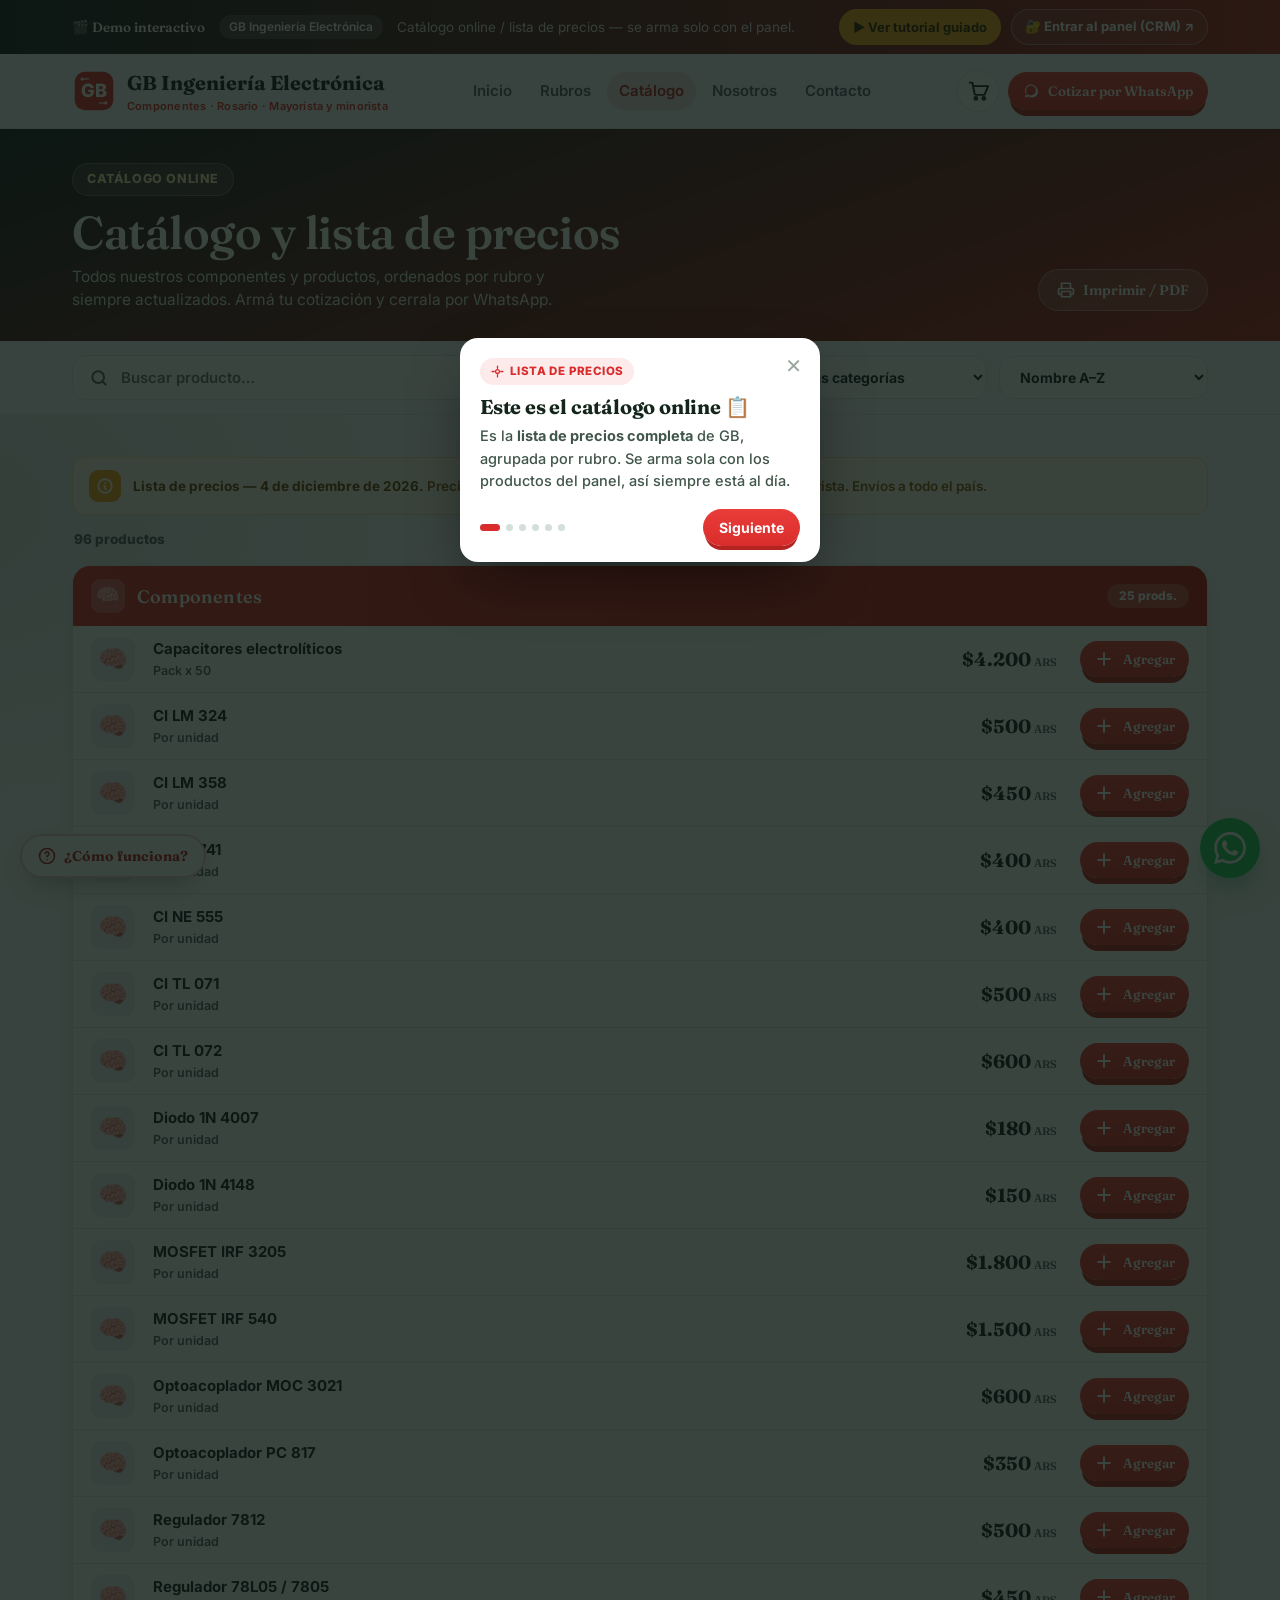
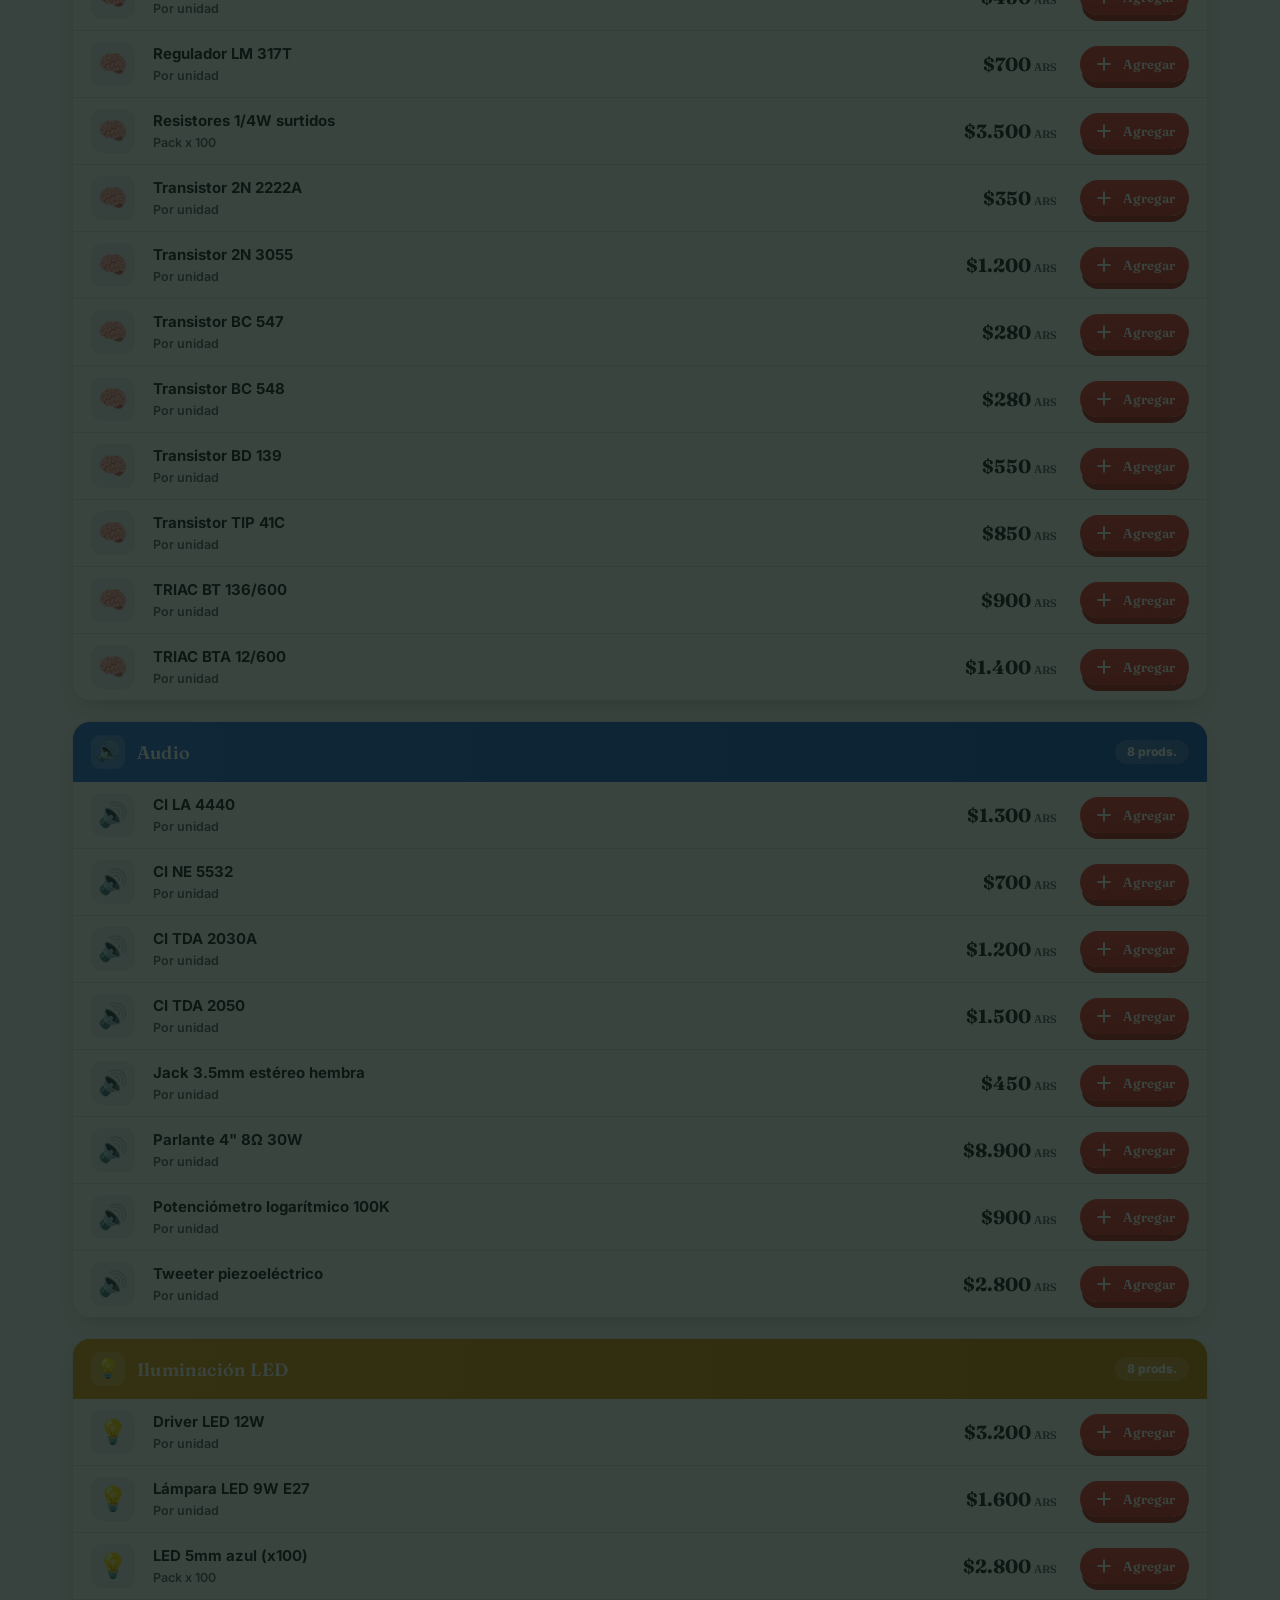
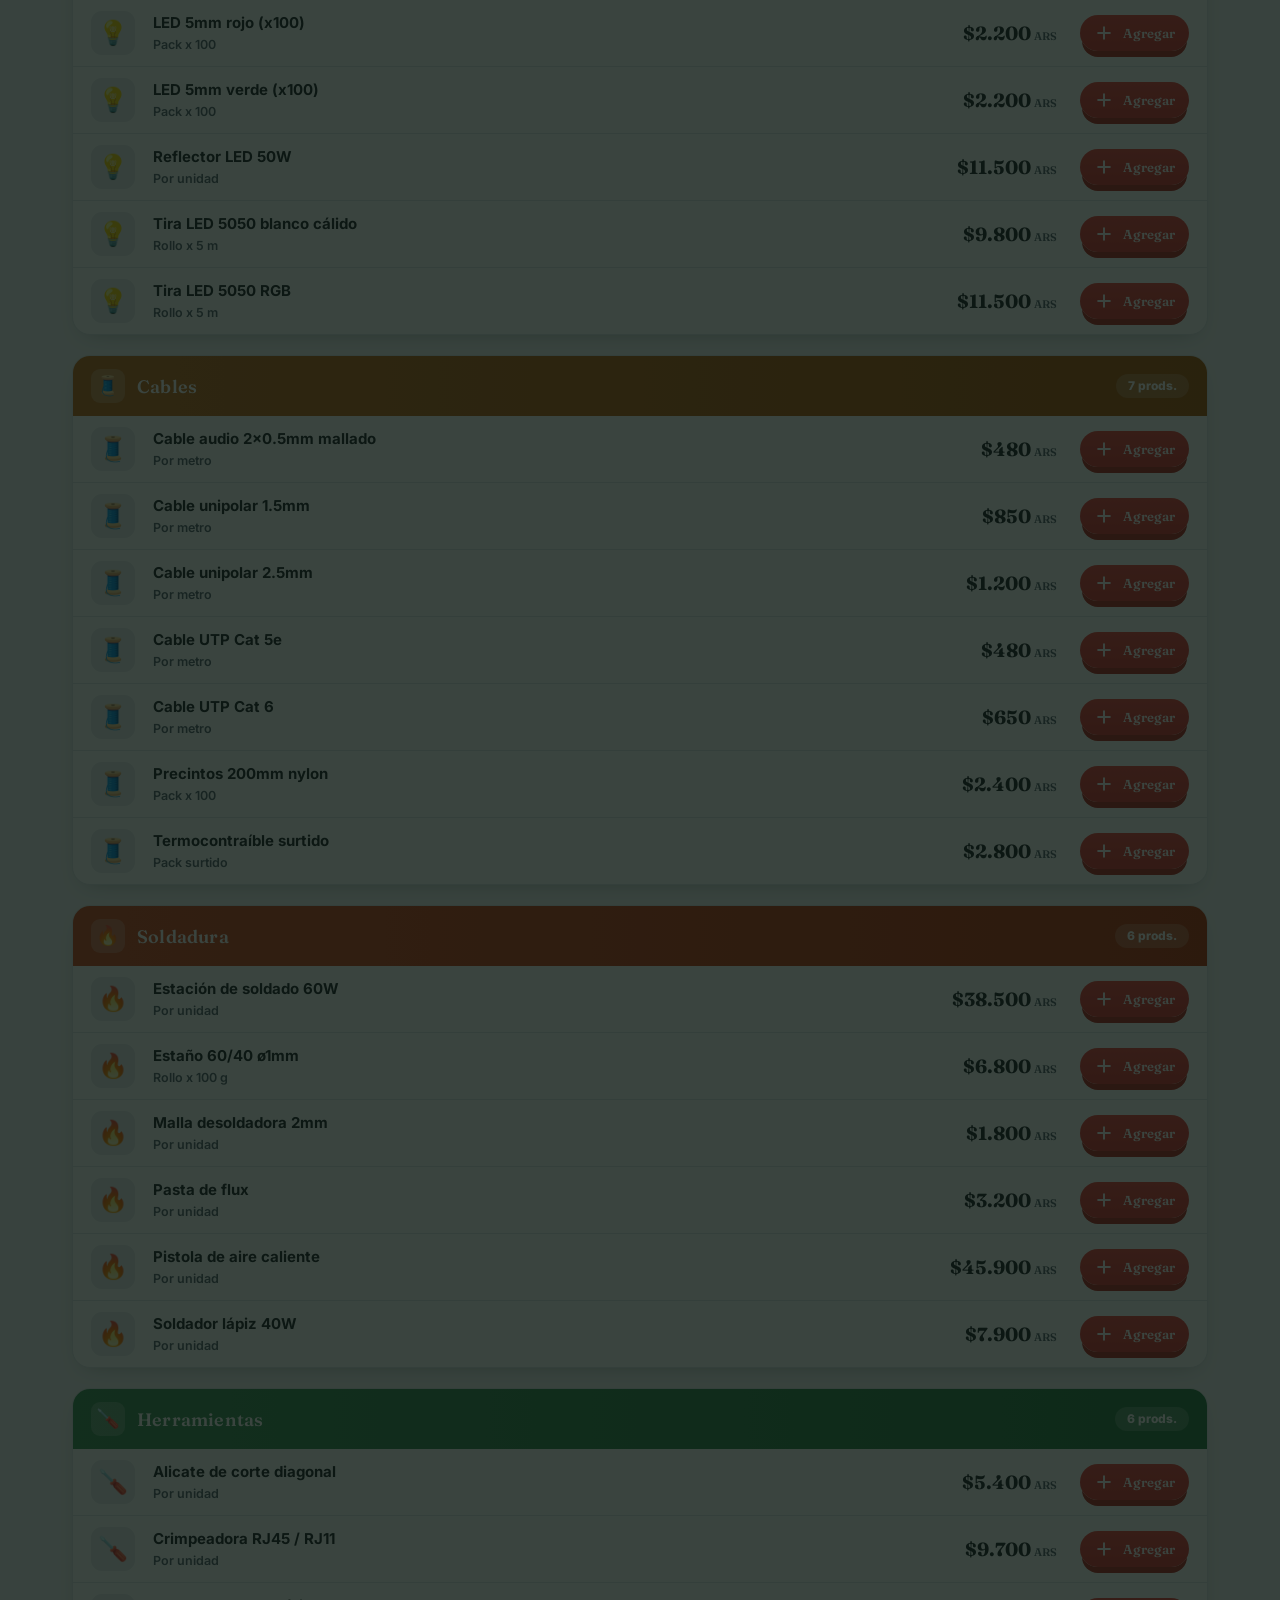
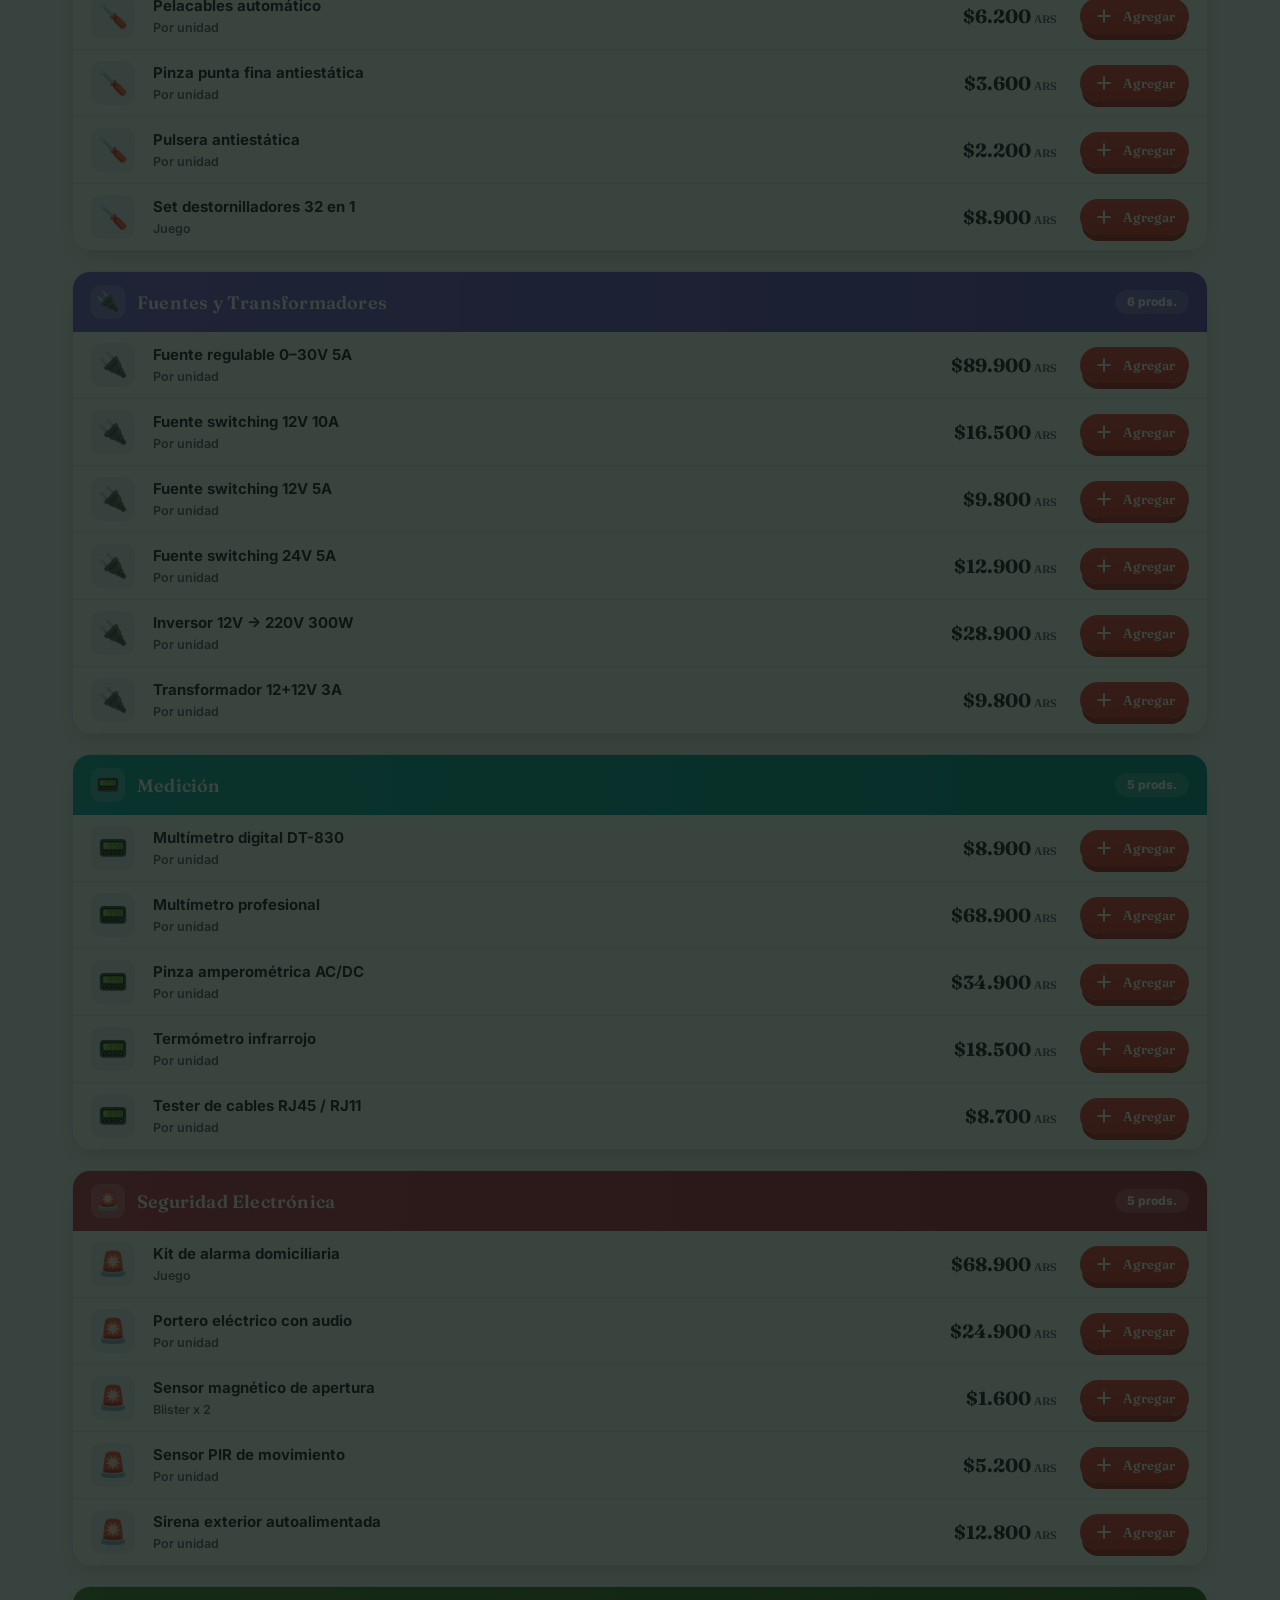
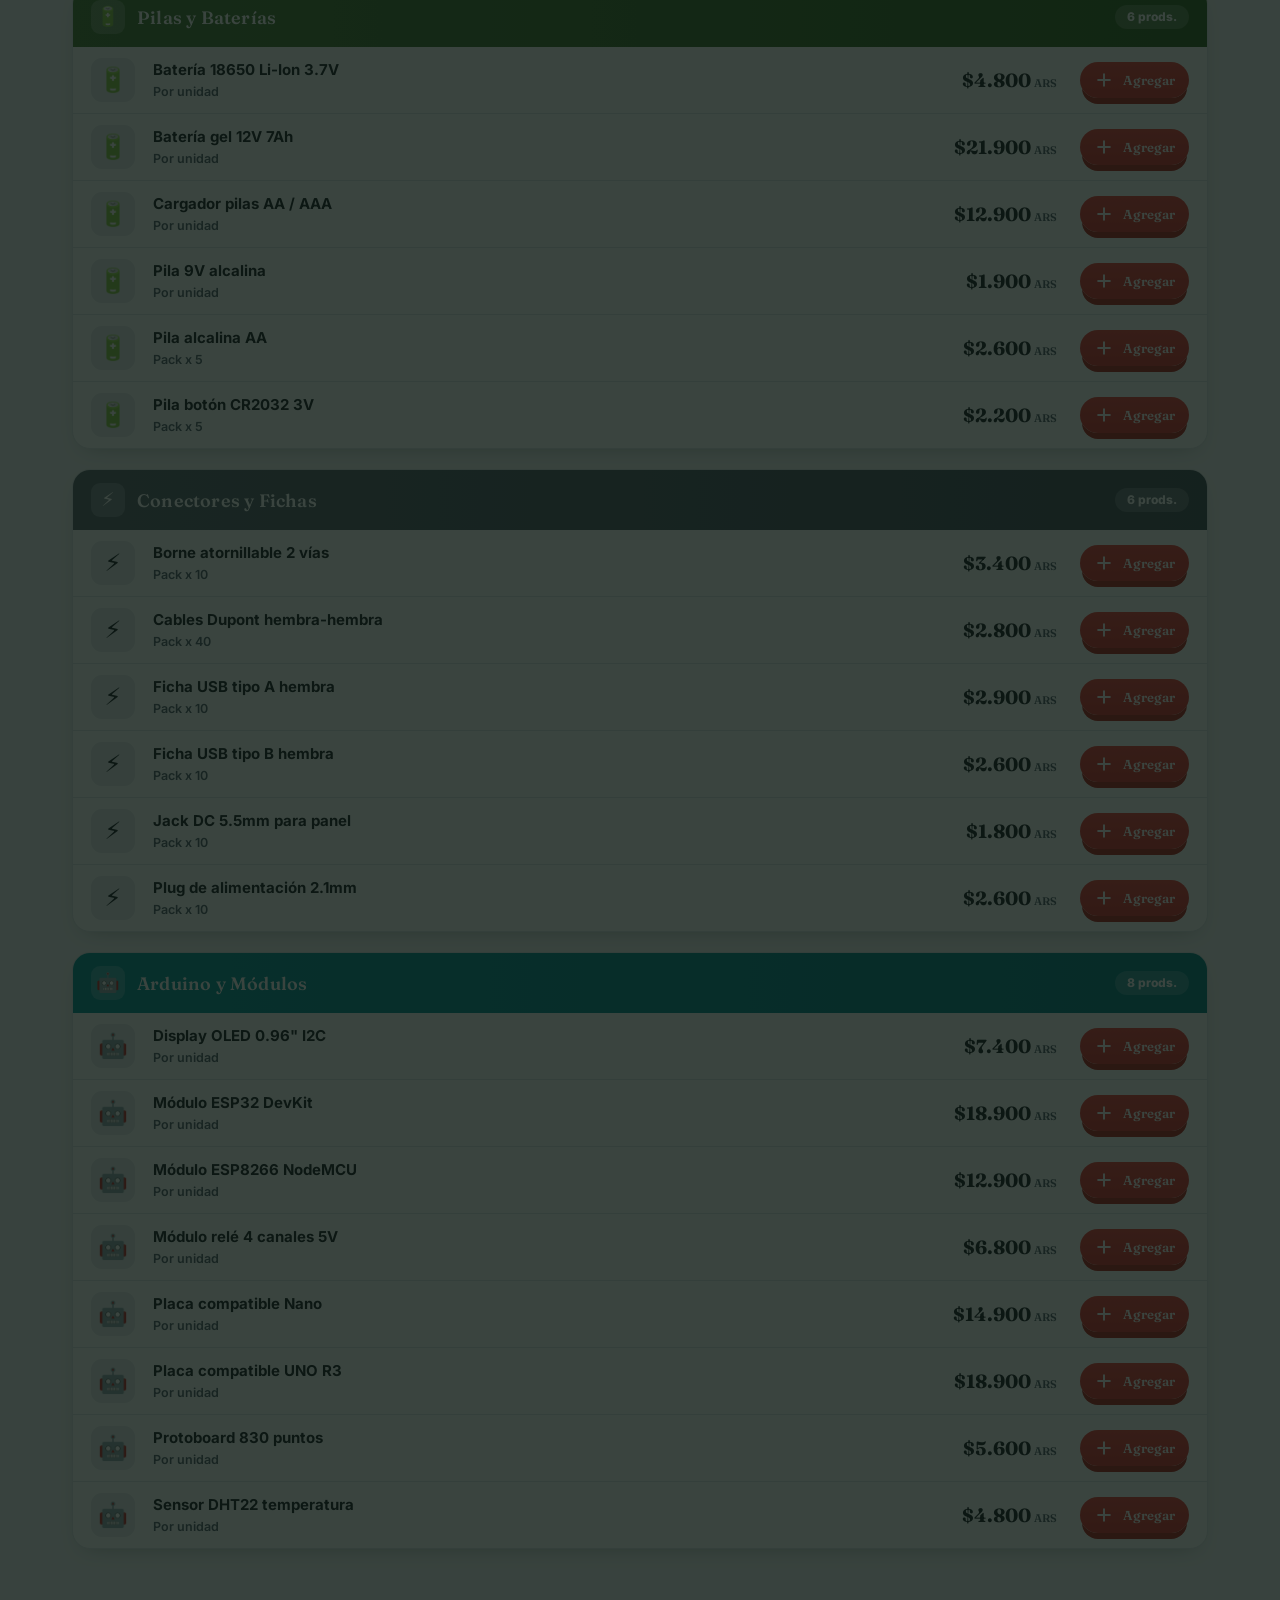
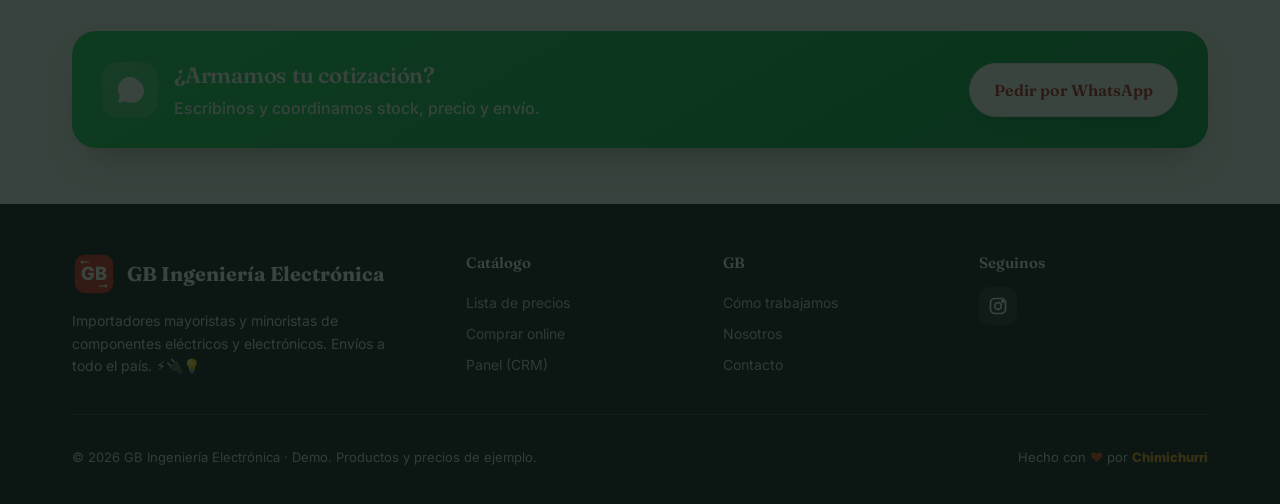
<file: catalogo.html>
<!DOCTYPE html>
<html lang="es">
<head>
<meta charset="UTF-8">
<meta name="viewport" content="width=device-width, initial-scale=1.0">
<title>Catálogo y lista de precios — GB Ingeniería Electrónica</title>
<meta name="description" content="Lista de precios de componentes eléctricos y electrónicos. Demo por Chimichurri.">
<link rel="preconnect" href="https://fonts.googleapis.com">
<link rel="preconnect" href="https://fonts.gstatic.com" crossorigin>
<link href="https://fonts.googleapis.com/css2?family=Fraunces:opsz,wght@9..144,500;9..144,600;9..144,700&family=Inter:wght@400;500;600;700;800&display=swap" rel="stylesheet">
<link rel="stylesheet" href="styles.css?v=1">
<link rel="stylesheet" href="tour.css?v=1">
</head>
<body>

<!-- RIBBON DEMO -->
<div class="demobar">
  <div class="wrap">
    <b>🎬 Demo interactivo</b>
    <span class="chip">GB Ingeniería Electrónica</span>
    <span style="opacity:.85">Catálogo online / lista de precios — se arma solo con el panel.</span>
    <div class="db-actions">
      <button type="button" class="db-tour" id="startTour">▶ Ver tutorial guiado</button>
      <a href="admin.html" id="panelLink">🔐 Entrar al panel (CRM) ↗</a>
    </div>
  </div>
</div>

<!-- HEADER -->
<header class="header" id="header">
  <nav class="nav">
    <a href="index.html" class="brand">
      <svg class="logo" viewBox="0 0 48 48" xmlns="http://www.w3.org/2000/svg" aria-hidden="true">
        <rect x="3" y="3" width="42" height="42" rx="11" fill="#d92d2d"/>
        <circle cx="11" cy="11" r="1.7" fill="#fff" opacity=".85"/><circle cx="37" cy="37" r="1.7" fill="#fff" opacity=".85"/>
        <path d="M11 11h7M37 37h-7" stroke="#fff" stroke-opacity=".7" stroke-width="1.6" stroke-linecap="round"/>
        <text x="24" y="31" text-anchor="middle" font-family="Inter,system-ui,sans-serif" font-weight="800" font-size="20" fill="#fff">GB</text>
      </svg>
      <span>GB Ingeniería Electrónica<small>Componentes · Rosario · Mayorista y minorista</small></span>
    </a>
    <div class="menu">
      <a href="index.html#inicio">Inicio</a>
      <a href="index.html#categorias">Rubros</a>
      <a href="catalogo.html" class="active">Catálogo</a>
      <a href="index.html#nosotros">Nosotros</a>
      <a href="index.html#contacto">Contacto</a>
    </div>
    <div class="nav-tools">
      <button class="icon-btn" id="cartBtn" aria-label="Cotización">
        <svg viewBox="0 0 24 24" fill="none" stroke="currentColor" stroke-width="2.2" stroke-linecap="round" stroke-linejoin="round"><circle cx="9" cy="21" r="1.6"/><circle cx="18" cy="21" r="1.6"/><path d="M2 3h3l2.4 12.3a2 2 0 0 0 2 1.7h8.2a2 2 0 0 0 2-1.6L23 7H6"/></svg>
        <span class="cart-count" id="cartCount" style="display:none">0</span>
      </button>
      <a href="#" class="btn btn-green btn-sm js-wa" data-wa="¡Hola GB! Quiero pedir una cotización."><svg class="wa-ico" viewBox="0 0 32 32" fill="currentColor"><path d="M16 3C9.4 3 4 8.4 4 15c0 2.4.7 4.6 1.9 6.5L4 29l7.7-1.8c1.8 1 3.9 1.6 6.1 1.6h.2c6.6 0 12-5.4 12-12S22.6 3 16 3zm0 21.8c-1.9 0-3.7-.5-5.3-1.5l-.4-.2-4 .9.9-3.9-.3-.4A9.8 9.8 0 0 1 6.2 15C6.2 9.6 10.6 5.2 16 5.2S25.8 9.6 25.8 15 21.4 24.8 16 24.8z"/></svg>Cotizar por WhatsApp</a>
      <button class="icon-btn hamb" id="hambBtn" aria-label="Menú">
        <svg viewBox="0 0 24 24" fill="none" stroke="currentColor" stroke-width="2.4" stroke-linecap="round"><path d="M4 7h16M4 12h16M4 17h16"/></svg>
      </button>
    </div>
  </nav>
</header>

<!-- Mobile drawer -->
<div class="drawer" id="drawer">
  <div class="scrim" data-close></div>
  <div class="panel">
    <button class="close" data-close aria-label="Cerrar"><svg viewBox="0 0 24 24" fill="none" stroke="currentColor" stroke-width="2.4" stroke-linecap="round"><path d="M6 6l12 12M18 6L6 18"/></svg></button>
    <a href="index.html#inicio" data-close>Inicio</a>
    <a href="index.html#categorias" data-close>Rubros</a>
    <a href="catalogo.html" data-close>Catálogo</a>
    <a href="index.html#nosotros" data-close>Nosotros</a>
    <a href="index.html#contacto" data-close>Contacto</a>
    <a href="admin.html" data-close>🔐 Panel (CRM)</a>
    <a href="#" class="btn btn-green js-wa" data-wa="¡Hola GB! Quiero pedir una cotización." style="margin-top:10px">Cotizar por WhatsApp</a>
  </div>
</div>

<!-- Cart drawer -->
<div class="drawer cart-drawer" id="cartDrawer">
  <div class="scrim" data-close></div>
  <div class="panel">
    <div class="cart-head">
      <h3>Tu cotización</h3>
      <button class="close" data-close aria-label="Cerrar"><svg viewBox="0 0 24 24" fill="none" stroke="currentColor" stroke-width="2.4" stroke-linecap="round"><path d="M6 6l12 12M18 6L6 18"/></svg></button>
    </div>
    <div class="cart-items" id="cartItems"></div>
    <div class="cart-empty" id="cartEmpty">
      <div style="font-size:56px">🧾</div>
      <p>Tu cotización está vacía.<br>Sumá productos de la lista.</p>
    </div>
    <div class="cart-foot" id="cartFoot" style="display:none">
      <div class="cart-total"><span>Total estimado</span><b id="cartTotal">$0</b></div>
      <button type="button" class="btn btn-green btn-lg" id="checkoutBtn">Pedir cotización por WhatsApp</button>
      <button type="button" class="cart-clear" id="clearCartBtn">Vaciar</button>
      <p class="cart-note" id="minNote"></p>
    </div>
  </div>
</div>

<!-- HERO LISTA -->
<section class="lista-hero">
  <div class="wrap">
    <div>
      <span class="kicker">Catálogo online</span>
      <h1>Catálogo y lista de precios</h1>
      <p>Todos nuestros componentes y productos, ordenados por rubro y siempre actualizados. Armá tu cotización y cerrala por WhatsApp.</p>
    </div>
    <button class="print-btn" id="printBtn" type="button"><svg viewBox="0 0 24 24" width="18" height="18" fill="none" stroke="currentColor" stroke-width="2.2" stroke-linecap="round" stroke-linejoin="round"><path d="M6 9V3h12v6M6 18H4a2 2 0 0 1-2-2v-4a2 2 0 0 1 2-2h16a2 2 0 0 1 2 2v4a2 2 0 0 1-2 2h-2"/><rect x="6" y="14" width="12" height="7"/></svg>Imprimir / PDF</button>
  </div>
</section>

<!-- TOOLBAR STICKY -->
<div class="lista-toolbar">
  <div class="wrap">
    <label class="shop-search"><svg viewBox="0 0 24 24" fill="none" stroke="currentColor" stroke-width="2.4" stroke-linecap="round"><circle cx="11" cy="11" r="7"/><path d="m20 20-3.2-3.2"/></svg><input type="search" id="listaSearch" placeholder="Buscar producto…" autocomplete="off"></label>
    <select id="catSelect" aria-label="Rubro"></select>
    <select id="listaSort" aria-label="Ordenar">
      <option value="az">Nombre A–Z</option>
      <option value="price-asc">Precio: menor a mayor</option>
      <option value="price-desc">Precio: mayor a menor</option>
    </select>
  </div>
</div>

<section class="band tight" style="padding-top:22px">
  <div class="wrap">
    <div class="lista-banner">
      <span class="lb-ic"><svg viewBox="0 0 24 24" width="18" height="18" fill="none" stroke="#fff" stroke-width="2.4" stroke-linecap="round" stroke-linejoin="round"><circle cx="12" cy="12" r="9"/><path d="M12 8h.01M11 12h1v4h1"/></svg></span>
      <div><b>Lista de precios — <span class="js-fecha"></span>.</b> Precios de referencia; consultá disponibilidad y precio mayorista. Envíos a todo el país.</div>
    </div>
    <div class="lista-count" id="listaCount"></div>
    <div id="listaHost"></div>
  </div>
</section>

<!-- CTA WhatsApp -->
<section class="band tight" style="padding-top:0">
  <div class="wrap">
    <div class="contact-cta">
      <div class="lt"><span class="wa-big"><svg viewBox="0 0 32 32" fill="#fff"><path d="M16 3C9.4 3 4 8.4 4 15c0 2.4.7 4.6 1.9 6.5L4 29l7.7-1.8c1.8 1 3.9 1.6 6.1 1.6h.2c6.6 0 12-5.4 12-12S22.6 3 16 3z"/></svg></span><div><h3>¿Armamos tu cotización?</h3><p>Escribinos y coordinamos stock, precio y envío.</p></div></div>
      <a href="#" class="btn btn-white btn-lg js-wa" data-wa="¡Hola GB! Quiero cotizar productos del catálogo.">Pedir por WhatsApp</a>
    </div>
  </div>
</section>

<!-- FOOTER -->
<footer class="footer">
  <div class="wrap">
    <div class="foot-grid">
      <div class="foot-brand">
        <a href="index.html" class="brand"><svg class="logo" viewBox="0 0 48 48" aria-hidden="true"><rect x="3" y="3" width="42" height="42" rx="11" fill="#d92d2d"/><circle cx="11" cy="11" r="1.7" fill="#fff" opacity=".85"/><circle cx="37" cy="37" r="1.7" fill="#fff" opacity=".85"/><path d="M11 11h7M37 37h-7" stroke="#fff" stroke-opacity=".7" stroke-width="1.6" stroke-linecap="round"/><text x="24" y="31" text-anchor="middle" font-family="Inter,system-ui,sans-serif" font-weight="800" font-size="20" fill="#fff">GB</text></svg><span style="color:#fff">GB Ingeniería Electrónica</span></a>
        <p>Importadores mayoristas y minoristas de componentes eléctricos y electrónicos. Envíos a todo el país. ⚡🔌💡</p>
      </div>
      <div class="foot-col">
        <h5>Catálogo</h5>
        <a href="catalogo.html">Lista de precios</a><a href="index.html#productos">Comprar online</a><a href="admin.html">Panel (CRM)</a>
      </div>
      <div class="foot-col">
        <h5>GB</h5>
        <a href="index.html#servicios">Cómo trabajamos</a><a href="index.html#nosotros">Nosotros</a><a href="index.html#contacto">Contacto</a>
      </div>
      <div class="foot-col">
        <h5>Seguinos</h5>
        <div class="socials">
          <a href="https://instagram.com/gbingenieriaelectronica" target="_blank" rel="noopener" aria-label="Instagram"><svg viewBox="0 0 24 24" fill="none" stroke="currentColor" stroke-width="2"><rect x="3" y="3" width="18" height="18" rx="5"/><circle cx="12" cy="12" r="4"/><circle cx="17.5" cy="6.5" r="1" fill="currentColor"/></svg></a>
        </div>
      </div>
    </div>
    <div class="foot-bottom">
      <p>© 2026 GB Ingeniería Electrónica · Demo. Productos y precios de ejemplo.</p>
      <p class="made-by">Hecho con <span class="heart">♥</span> por <a href="https://www.chimichurridiseno.com" target="_blank" rel="noopener">Chimichurri</a></p>
    </div>
  </div>
</footer>

<a href="#" class="fab js-wa" data-wa="¡Hola GB! Quiero pedir una cotización." aria-label="WhatsApp"><svg viewBox="0 0 24 24" fill="currentColor"><path d="M17.472 14.382c-.297-.149-1.758-.867-2.03-.967-.273-.099-.471-.148-.67.15-.197.297-.767.966-.94 1.164-.173.199-.347.223-.644.075-.297-.15-1.255-.463-2.39-1.475-.883-.788-1.48-1.761-1.653-2.059-.173-.297-.018-.458.13-.606.134-.133.298-.347.446-.52.149-.174.198-.298.298-.497.099-.198.05-.371-.025-.52-.075-.149-.669-1.612-.916-2.207-.242-.579-.487-.5-.669-.51l-.57-.01c-.198 0-.52.074-.792.372-.272.297-1.04 1.016-1.04 2.479 0 1.462 1.065 2.875 1.213 3.074.149.198 2.096 3.2 5.077 4.487.71.306 1.263.489 1.694.625.712.227 1.36.195 1.872.118.571-.085 1.758-.719 2.006-1.413.248-.694.248-1.29.173-1.414-.074-.124-.272-.198-.57-.347m-5.421 7.403h-.004a9.87 9.87 0 01-5.031-1.378l-.361-.214-3.741.982.998-3.648-.235-.374a9.86 9.86 0 01-1.51-5.26c.001-5.45 4.436-9.884 9.888-9.884 2.64 0 5.122 1.03 6.988 2.898a9.825 9.825 0 012.893 6.994c-.003 5.45-4.437 9.884-9.885 9.884m8.413-18.297A11.815 11.815 0 0012.05 0C5.495 0 .16 5.335.157 11.892c0 2.096.547 4.142 1.588 5.945L.057 24l6.305-1.654a11.882 11.882 0 005.683 1.448h.005c6.554 0 11.89-5.335 11.893-11.893a11.821 11.821 0 00-3.48-8.413z"/></svg></a>

<div class="toast" id="toast"><span class="tk"><svg viewBox="0 0 24 24" width="16" height="16" fill="none" stroke="#fff" stroke-width="2.6" stroke-linecap="round" stroke-linejoin="round"><path d="M20 7 9 18l-5-5"/></svg></span><b id="toastMsg">Agregado a la cotización</b></div>

<script src="config.js?v=1"></script>
<script src="products-data.js?v=2"></script>
<script src="store.js?v=1"></script>
<script src="tour.js?v=1"></script>
<script src="catalog.js?v=1"></script>
</body>
</html>
</file>
<file: styles.css>
/* ===========================================================================
   Distribuidora del Valle — DEMO · Estilos de la tienda
   Paleta: verde fresco + ámbar cálido + crema. Tipos: Fraunces / Inter.
   =========================================================================== */
:root{
  --green-900:#1b1e26; --green-700:#b3231f; --green-600:#d92d2d; --green-500:#ea3d3a;
  --amber:#f5a623; --amber-d:#d4860c; --tomato:#e0491f; --berry:#7a5bd0;
  --cream:#f4f5f7; --cream-2:#e9ebef; --card:#ffffff;
  --ink:#1b1e26; --ink-soft:#55606e; --line:#e0e3e8;
  --head:"Fraunces",Georgia,"Times New Roman",serif;
  --body:"Inter",system-ui,-apple-system,Segoe UI,Roboto,sans-serif;
  --shadow:0 18px 40px -22px rgba(15,40,25,.5);
  --shadow-sm:0 8px 22px -14px rgba(15,40,25,.45);
  --wrap:1180px;
}
*{box-sizing:border-box}
html{scroll-behavior:smooth}
body{
  margin:0; font-family:var(--body); color:var(--ink); background:var(--cream);
  overflow-x:hidden; line-height:1.5;
  background-image:
    radial-gradient(900px 500px at 88% -8%, rgba(217,45,45,.12), transparent 60%),
    radial-gradient(760px 480px at -6% 6%, rgba(27,30,38,.10), transparent 60%);
  background-repeat:no-repeat;
}
img{max-width:100%;display:block}
a{color:inherit;text-decoration:none}
button{font-family:inherit;cursor:pointer}
h1,h2,h3,h4{font-family:var(--head);margin:0;font-weight:600;letter-spacing:-.01em}
.wrap{max-width:var(--wrap);margin:0 auto;padding:0 22px}

/* ---------- botones ---------- */
.btn{
  display:inline-flex;align-items:center;justify-content:center;gap:9px;
  border:none;border-radius:999px;font-family:var(--head);font-weight:600;font-size:15px;
  padding:12px 20px;transition:transform .14s,box-shadow .15s,background .15s;white-space:nowrap;
}
.btn svg{width:20px;height:20px}
.btn:active{transform:translateY(1px)}
.btn-green{background:linear-gradient(180deg,var(--green-500),var(--green-600));color:#fff;box-shadow:0 8px 0 -2px var(--green-700)}
.btn-green:hover{transform:translateY(-2px);box-shadow:0 10px 0 -2px var(--green-700);color:#fff}
.btn-amber{background:linear-gradient(180deg,#ffbe45,var(--amber));color:#3a2600;box-shadow:0 8px 0 -2px var(--amber-d)}
.btn-amber:hover{transform:translateY(-2px)}
.btn-white{background:#fff;color:var(--green-700);box-shadow:var(--shadow-sm);border:1.5px solid var(--line)}
.btn-white:hover{transform:translateY(-2px);color:var(--green-700)}
.btn-sm{padding:9px 15px;font-size:13.5px}
.btn-sm svg{width:16px;height:16px}
.btn-lg{padding:14px 24px;font-size:16px}
.wa-ico{width:20px;height:20px}

/* ---------- ribbon demo ---------- */
.demobar{
  background:linear-gradient(90deg,var(--green-900),var(--green-700));color:#fff;
  font-size:13.5px;position:relative;z-index:60;
}
.demobar .wrap{display:flex;align-items:center;gap:14px;flex-wrap:wrap;padding-top:9px;padding-bottom:9px}
.demobar b{font-family:var(--head);font-weight:600}
.demobar .chip{background:rgba(255,255,255,.15);border-radius:999px;padding:3px 10px;font-weight:600;font-size:12px}
.demobar .db-actions{margin-left:auto;display:flex;gap:10px;flex-wrap:wrap}
.demobar a,.demobar button{
  color:#fff;font-weight:700;font-size:13px;border-radius:999px;padding:7px 13px;
  border:1.5px solid rgba(255,255,255,.35);background:rgba(255,255,255,.08);display:inline-flex;align-items:center;gap:6px;transition:background .15s
}
.demobar a:hover,.demobar button:hover{background:rgba(255,255,255,.2);color:#fff}
.demobar .db-tour{background:var(--amber);color:#3a2600;border-color:transparent}
.demobar .db-tour:hover{background:#ffc44d;color:#3a2600}

/* ---------- header ---------- */
.header{position:sticky;top:0;z-index:50;transition:padding .2s,background .2s,box-shadow .2s;padding:14px 0;background:#f4f5f7;border-bottom:1px solid rgba(224,227,232,.8)}
.header.shrink{padding:8px 0;box-shadow:0 8px 24px -18px rgba(20,24,32,.4);background:#f4f5f7}
.nav{max-width:var(--wrap);margin:0 auto;padding:0 22px;display:flex;align-items:center;gap:18px}
.brand{display:flex;align-items:center;gap:11px;font-family:var(--head);font-weight:700;font-size:20px;color:var(--green-900)}
.brand .logo{width:44px;height:44px;flex:none}
.brand small{display:block;font-family:var(--body);font-weight:600;font-size:11px;color:var(--green-600);letter-spacing:.02em}
.menu{display:flex;gap:4px;margin:0 auto}
.menu a{font-weight:600;font-size:15px;color:var(--ink-soft);padding:8px 12px;border-radius:999px;transition:background .15s,color .15s}
.menu a:hover{color:var(--green-700);background:rgba(217,45,45,.08)}
.menu a.active{color:var(--green-700);background:rgba(217,45,45,.12)}
.nav-tools{display:flex;align-items:center;gap:9px}
.icon-btn{position:relative;width:42px;height:42px;border-radius:50%;border:1.5px solid var(--line);background:#fff;color:var(--ink);display:grid;place-items:center;transition:background .15s,color .15s,transform .12s}
.icon-btn:hover{background:var(--green-600);color:#fff;border-color:transparent}
.icon-btn svg{width:21px;height:21px}
.cart-count{position:absolute;top:-5px;right:-5px;min-width:20px;height:20px;padding:0 5px;border-radius:999px;background:var(--tomato);color:#fff;font-family:var(--body);font-weight:800;font-size:11.5px;display:grid;place-items:center;box-shadow:0 2px 6px rgba(226,69,47,.5)}
.hamb{display:none}

/* ---------- drawers ---------- */
.drawer{position:fixed;inset:0;z-index:80;visibility:hidden;pointer-events:none}
.drawer.open{visibility:visible;pointer-events:auto}
.drawer .scrim{position:absolute;inset:0;background:rgba(9,22,15,.5);opacity:0;transition:opacity .25s}
.drawer.open .scrim{opacity:1}
.drawer .panel{position:absolute;top:0;right:0;height:100%;width:min(360px,86vw);background:var(--cream);box-shadow:-20px 0 50px -20px rgba(0,0,0,.4);transform:translateX(100%);transition:transform .28s cubic-bezier(.4,.9,.3,1);padding:24px 22px;display:flex;flex-direction:column;gap:8px;overflow:auto}
.drawer.open .panel{transform:none}
.drawer .panel>a{font-family:var(--head);font-weight:600;font-size:18px;padding:12px 8px;border-bottom:1px solid var(--line);color:var(--ink)}
.drawer .close{align-self:flex-end;width:40px;height:40px;border-radius:50%;border:none;background:#fff;box-shadow:var(--shadow-sm);display:grid;place-items:center;margin-bottom:8px}
.drawer .close svg{width:20px;height:20px}

/* Carrito */
.cart-drawer .cart-head{display:flex;align-items:center;justify-content:space-between;margin-bottom:8px}
.cart-drawer .cart-head h3{font-size:22px;color:var(--green-900)}
.cart-items{display:flex;flex-direction:column;gap:12px;flex:1;overflow:auto;padding:6px 2px}
.cart-item{display:grid;grid-template-columns:56px 1fr auto;gap:12px;align-items:center;background:#fff;border:1px solid var(--line);border-radius:14px;padding:10px}
.cart-item img{width:56px;height:56px;border-radius:10px;object-fit:cover;background:var(--cream-2)}
.cart-item .ci-emoji{width:56px;height:56px;border-radius:10px;display:grid;place-items:center;font-size:28px;background:var(--cream-2)}
.ci-info b{display:block;font-family:var(--body);font-weight:700;font-size:14px;line-height:1.2}
.ci-info span{font-size:12px;color:var(--ink-soft)}
.ci-sub{font-family:var(--body);font-weight:800;font-size:14px;white-space:nowrap}
.qty-stepper{display:inline-flex;align-items:center;gap:0;border:1.5px solid var(--line);border-radius:999px;overflow:hidden;margin-top:6px}
.qty-stepper button{width:30px;height:28px;border:none;background:#fff;font-size:18px;font-weight:700;color:var(--green-700);display:grid;place-items:center}
.qty-stepper button:hover{background:var(--green-600);color:#fff}
.qty-stepper span{min-width:26px;text-align:center;font-weight:800;font-size:14px}
.qty-stepper.sm button{width:26px;height:24px;font-size:15px}
.cart-empty{flex:1;display:flex;flex-direction:column;align-items:center;justify-content:center;gap:14px;color:var(--ink-soft);text-align:center}
.cart-foot{display:flex;flex-direction:column;gap:10px;border-top:1px solid var(--line);padding-top:14px;margin-top:8px}
.cart-total{display:flex;justify-content:space-between;align-items:baseline;font-family:var(--head)}
.cart-total b{font-size:26px;color:var(--green-900)}
.cart-clear{background:none;border:none;color:var(--tomato);font-weight:700;font-size:13px;padding:4px}
.cart-note{font-size:12px;color:var(--ink-soft);text-align:center}

/* ---------- hero ---------- */
.hero{padding:40px 0 20px;position:relative}
.hero-grid{display:grid;grid-template-columns:1.15fr .85fr;gap:30px;align-items:center}
.eyebrow{display:inline-flex;align-items:center;gap:8px;background:#fff;border:1.5px solid var(--line);border-radius:999px;padding:7px 14px;font-weight:700;font-size:13px;color:var(--green-700);box-shadow:var(--shadow-sm)}
.eyebrow .dot{width:20px;height:20px;border-radius:50%;background:var(--amber);display:grid;place-items:center;color:#fff;font-size:12px}
.hero h1{font-size:clamp(34px,5.4vw,60px);line-height:1.02;margin:18px 0 0;color:var(--green-900)}
.hero h1 .amber{color:var(--amber-d)}
.hero h1 .tomato{color:var(--tomato)}
.hero .sub{font-size:clamp(16px,2vw,19px);color:var(--ink-soft);max-width:520px;margin:18px 0 0}
.hero .sub b{color:var(--ink)}
.hero-cta{display:flex;gap:12px;flex-wrap:wrap;margin-top:24px}
.benefits{display:flex;gap:22px;flex-wrap:wrap;margin-top:28px}
.benefit{display:flex;align-items:center;gap:10px;font-weight:700;font-size:14px;color:var(--ink)}
.benefit .bi{width:40px;height:40px;border-radius:12px;background:#fff;border:1.5px solid var(--line);display:grid;place-items:center;color:var(--green-600);box-shadow:var(--shadow-sm)}
.benefit .bi svg{width:22px;height:22px}
.hero-art{position:relative;display:grid;place-items:center;min-height:320px}
.hero-plate{width:min(420px,92%);aspect-ratio:1;border-radius:32px;background:
  radial-gradient(120% 120% at 30% 20%, #ffffff, #e6e8ec);
  border:1.5px solid var(--line);box-shadow:var(--shadow);position:relative;overflow:hidden}
.hero-plate .ring{position:absolute;inset:0;background:conic-gradient(from 210deg,rgba(217,45,45,.10),rgba(245,166,35,.12),rgba(47,111,214,.08),rgba(217,45,45,.10))}
.hero-plate .em{position:absolute;font-size:56px;filter:drop-shadow(0 10px 14px rgba(15,40,25,.18));animation:floaty 6s ease-in-out infinite}
.hero-plate .em:nth-child(2){animation-delay:-1.2s}
.hero-plate .em:nth-child(3){animation-delay:-2.4s}
.hero-plate .em:nth-child(4){animation-delay:-3.6s}
.hero-plate .em:nth-child(5){animation-delay:-4.8s}
@keyframes floaty{0%,100%{transform:translateY(0) rotate(-3deg)}50%{transform:translateY(-14px) rotate(3deg)}}
.hero-badge{position:absolute;background:#fff;border:1.5px solid var(--line);border-radius:16px;padding:10px 14px;box-shadow:var(--shadow);display:flex;align-items:center;gap:9px;font-weight:800;font-size:13px}
.hero-badge .hb-ic{width:34px;height:34px;border-radius:10px;display:grid;place-items:center;font-size:18px}
.hero-badge span{font-family:var(--body);font-weight:600;font-size:11.5px;color:var(--ink-soft);display:block}
.hb1{bottom:16px;left:-6px}
.hb2{top:20px;right:-8px}

/* ---------- quick cards ---------- */
.quick{display:grid;grid-template-columns:repeat(4,1fr);gap:16px;margin-top:40px}
.qcard{position:relative;border-radius:20px;padding:20px;overflow:hidden;color:#fff;min-height:150px;display:flex;flex-direction:column;box-shadow:var(--shadow);transition:transform .18s}
.qcard:hover{transform:translateY(-4px);color:#fff}
.qcard h3{font-size:20px;line-height:1.05}
.qcard p{font-size:13px;margin:6px 0 0;opacity:.92;font-weight:500}
.qcard .em{position:absolute;right:10px;bottom:6px;font-size:58px;opacity:.9;filter:drop-shadow(0 6px 10px rgba(0,0,0,.25))}
.qcard .go{margin-top:auto;width:34px;height:34px;border-radius:50%;background:rgba(255,255,255,.25);display:grid;place-items:center;z-index:2}
.qcard .go svg{width:18px;height:18px}
.q-green{background:linear-gradient(150deg,#e2413e,#b3231f)}
.q-amber{background:linear-gradient(150deg,#f5a623,#d4860c)}
.q-cyan{background:linear-gradient(150deg,#2f6fd6,#1f52ab)}
.q-berry{background:linear-gradient(150deg,#00979d,#036e73)}

/* ---------- secciones ---------- */
.band{padding:56px 0;position:relative}
.band.tight{padding:36px 0}
.section-head{text-align:center;max-width:640px;margin:0 auto 34px}
.kicker{display:inline-block;font-size:12.5px;font-weight:800;letter-spacing:.6px;text-transform:uppercase;color:var(--green-600);background:#fff;border:1.5px solid var(--line);padding:6px 14px;border-radius:999px}
.section-head h2{font-size:clamp(28px,4vw,44px);color:var(--green-900);margin:16px 0 0;line-height:1.05}
.section-head p{color:var(--ink-soft);font-size:16px;margin:12px 0 0}
.section-head p b{color:var(--ink)}

/* Tabs categorías */
.tabs{display:flex;gap:10px;flex-wrap:wrap;justify-content:center;margin-bottom:26px}
.tab{display:inline-flex;align-items:center;gap:8px;background:#fff;border:1.5px solid var(--line);border-radius:999px;padding:9px 16px;font-family:var(--head);font-weight:600;font-size:14px;color:var(--ink-soft);transition:all .15s}
.tab .em{font-size:16px}
.tab:hover{border-color:var(--green-500);color:var(--green-700)}
.tab.active{background:var(--green-600);color:#fff;border-color:transparent;box-shadow:0 8px 0 -3px var(--green-700)}
.cat-grid{display:grid;grid-template-columns:repeat(3,1fr);gap:18px}
.catcard{position:relative;background:#fff;border:1.5px solid var(--line);border-radius:20px;padding:22px;display:flex;gap:16px;align-items:center;overflow:hidden;box-shadow:var(--shadow-sm);transition:transform .18s,box-shadow .18s}
.catcard:hover{transform:translateY(-4px);box-shadow:var(--shadow)}
.catcard .ct-em{width:70px;height:70px;flex:none;border-radius:18px;display:grid;place-items:center;font-size:38px;color:#fff}
.catcard h3{font-size:20px;color:var(--green-900)}
.catcard p{font-size:13.5px;color:var(--ink-soft);margin:5px 0 12px;font-weight:500}
.catcard .cbar{position:absolute;left:0;top:0;bottom:0;width:6px}

/* ---------- shop ---------- */
.shop-bar{display:flex;gap:12px;flex-wrap:wrap;margin-bottom:14px}
.shop-search{flex:1;min-width:220px;display:flex;align-items:center;gap:10px;background:#fff;border:1.5px solid var(--line);border-radius:14px;padding:11px 16px;color:var(--ink-soft)}
.shop-search svg{width:20px;height:20px;flex:none}
.shop-search input{border:none;outline:none;background:none;width:100%;font-family:var(--body);font-size:15px;font-weight:600;color:var(--ink)}
#shopSort{border:1.5px solid var(--line);border-radius:14px;padding:11px 16px;font-family:var(--body);font-weight:700;font-size:14px;background:#fff;color:var(--ink)}
.shop-cats{display:flex;gap:8px;flex-wrap:wrap;margin-bottom:14px}
.scat{background:#fff;border:1.5px solid var(--line);border-radius:999px;padding:8px 15px;font-weight:700;font-size:13.5px;color:var(--ink-soft);transition:all .15s}
.scat:hover{border-color:var(--green-500);color:var(--green-700)}
.scat.active{background:var(--green-900);color:#fff;border-color:transparent}
.shop-count{font-weight:700;font-size:13.5px;color:var(--ink-soft);margin-bottom:14px}
.prod-grid{display:grid;grid-template-columns:repeat(4,1fr);gap:18px}
.pcard{background:#fff;border:1.5px solid var(--line);border-radius:18px;padding:14px;display:flex;flex-direction:column;box-shadow:var(--shadow-sm);transition:transform .18s,box-shadow .18s}
.pcard:hover{transform:translateY(-4px);box-shadow:var(--shadow)}
.pcard .well{border-radius:14px;aspect-ratio:1;display:grid;place-items:center;overflow:hidden;margin-bottom:12px;background:var(--cream-2);position:relative}
.pcard .well img{width:100%;height:100%;object-fit:cover}
.pcard .well .emoji{font-size:64px;filter:drop-shadow(0 8px 12px rgba(15,40,25,.16))}
.pcard .unit{position:absolute;top:8px;left:8px;background:rgba(255,255,255,.92);border-radius:999px;padding:3px 10px;font-size:11px;font-weight:800;color:var(--green-700);box-shadow:var(--shadow-sm)}
.pcard h3{font-family:var(--head);font-size:16.5px;color:var(--ink);line-height:1.15}
.pcard .desc{font-size:12.5px;color:var(--ink-soft);margin:5px 0 10px;min-height:32px;font-weight:500}
.pcard .price{font-family:var(--head);font-weight:700;font-size:23px;color:var(--green-900);margin-top:auto}
.pcard .price small{font-size:12px;color:var(--ink-soft);font-weight:600;margin-left:4px}
.pcard-actions{margin-top:12px}
.pcard-actions .add-btn{width:100%}
.pcard-actions .qty-stepper{display:flex;width:100%;justify-content:space-between}
.pcard-actions .qty-stepper button{width:44px;height:38px;font-size:20px}
.pcard-actions .qty-stepper span{flex:1}
.shop-empty{display:flex;flex-direction:column;align-items:center;gap:6px;padding:40px;text-align:center;color:var(--ink-soft)}
.shop-empty b{font-family:var(--head);font-size:20px;color:var(--ink)}
.shop-more{display:flex;justify-content:center;margin-top:24px}

/* ---------- servicios ---------- */
.svc-band{background:linear-gradient(160deg,var(--green-900),var(--green-700));color:#fff;border-radius:28px;padding:44px;margin:0 22px;box-shadow:var(--shadow)}
.svc-wrap{max-width:calc(var(--wrap) - 44px);margin:0 auto}
.svc-head{max-width:560px}
.svc-head .kicker{background:rgba(255,255,255,.12);color:#ffe6b3;border-color:rgba(255,255,255,.22)}
.svc-head h2{font-size:clamp(26px,3.6vw,40px);margin:14px 0 0}
.svc-head p{color:#d7e6dc;font-size:16px;margin:12px 0 0}
.svc-grid{display:grid;grid-template-columns:repeat(4,1fr);gap:16px;margin-top:30px}
.svc{background:rgba(255,255,255,.08);border:1.5px solid rgba(255,255,255,.16);border-radius:18px;padding:20px;transition:transform .16s,background .16s}
.svc:hover{transform:translateY(-4px);background:rgba(255,255,255,.14)}
.svc .svc-ic{width:48px;height:48px;border-radius:14px;display:grid;place-items:center;margin-bottom:12px;font-size:24px}
.sv-amber{background:linear-gradient(150deg,#ffbe45,#e39412)}
.sv-cyan{background:linear-gradient(150deg,#4fd0d8,#2b8f96)}
.sv-tomato{background:linear-gradient(150deg,#ff6a52,#d13a25)}
.sv-lime{background:linear-gradient(150deg,#7bd85a,#3fa14a)}
.svc h4{font-size:18px;margin-bottom:5px}
.svc p{font-size:13.5px;color:#d7e6dc;font-weight:500;margin:0}

/* ---------- nosotros ---------- */
.about-top{display:grid;grid-template-columns:1.05fr .95fr;gap:34px;align-items:center;margin-bottom:34px}
.about-top h2{font-size:clamp(26px,3.6vw,40px);color:var(--green-900);margin:14px 0 0}
.about-top .lead{font-size:16px;color:var(--ink-soft);margin:14px 0 0}
.about-top .lead b{color:var(--ink)}
.about-shot{border-radius:24px;overflow:hidden;border:1.5px solid var(--line);box-shadow:var(--shadow);background:
  linear-gradient(135deg,#eef0f3,#f7e9e9);aspect-ratio:4/3;position:relative;display:grid;place-items:center}
.about-shot .grid-em{display:grid;grid-template-columns:repeat(3,1fr);gap:18px;font-size:52px;opacity:.92}
.about-blocks{display:grid;grid-template-columns:repeat(4,1fr);gap:16px;margin-bottom:30px}
.ablock{background:#fff;border:1.5px solid var(--line);border-radius:18px;padding:20px;box-shadow:var(--shadow-sm)}
.ablock .ai{width:44px;height:44px;border-radius:12px;display:grid;place-items:center;color:#fff;margin-bottom:12px}
.ablock .ai svg{width:24px;height:24px}
.ablock h4{font-size:17px;color:var(--green-900)}
.ablock p{font-size:13.5px;color:var(--ink-soft);margin:5px 0 0;font-weight:500}
.a-green .ai{background:var(--green-600)} .a-amber .ai{background:var(--amber)} .a-cyan .ai{background:#3aa1a8} .a-tomato .ai{background:var(--tomato)}
.stats{display:grid;grid-template-columns:repeat(4,1fr);gap:16px}
.stat{background:linear-gradient(180deg,#fff,#fbf6ea);border:1.5px solid var(--line);border-radius:18px;padding:18px;display:flex;align-items:center;gap:14px;box-shadow:var(--shadow-sm)}
.stat .si{width:46px;height:46px;border-radius:12px;background:var(--green-900);color:#fff;display:grid;place-items:center;flex:none}
.stat .si svg{width:24px;height:24px}
.stat b{font-family:var(--head);font-size:24px;color:var(--green-900);display:block;line-height:1}
.stat span{font-size:12.5px;color:var(--ink-soft);font-weight:600}

/* ---------- testimonios + faq ---------- */
.tf-grid{display:grid;grid-template-columns:1.05fr .95fr;gap:40px}
.tf-grid h2{font-size:clamp(24px,3.2vw,34px);color:var(--green-900);margin-bottom:18px}
.testi-grid{display:flex;flex-direction:column;gap:14px}
.testi{background:#fff;border:1.5px solid var(--line);border-radius:18px;padding:18px 20px;box-shadow:var(--shadow-sm);position:relative}
.testi .tag{display:inline-block;font-size:11px;font-weight:800;text-transform:uppercase;letter-spacing:.4px;color:var(--green-700);background:#fdeaea;padding:3px 9px;border-radius:999px;margin-bottom:8px}
.testi .stars{display:flex;gap:2px;color:var(--amber);margin-bottom:8px}
.testi .stars svg{width:16px;height:16px}
.testi .txt{font-size:14.5px;color:var(--ink);font-weight:500;font-style:italic}
.testi .who{display:flex;align-items:center;gap:10px;margin-top:12px}
.testi .av{width:40px;height:40px;border-radius:50%;display:grid;place-items:center;font-size:22px;background:var(--cream-2)}
.testi .nm{font-weight:800;font-size:14px}
.testi .role{font-size:12px;color:var(--ink-soft)}
.faq-list{display:flex;flex-direction:column;gap:10px}
.faq{background:#fff;border:1.5px solid var(--line);border-radius:16px;overflow:hidden;box-shadow:var(--shadow-sm)}
.faq .q{width:100%;display:flex;align-items:center;gap:12px;background:none;border:none;padding:16px 18px;text-align:left}
.faq .q h4{font-size:15.5px;color:var(--ink);flex:1;font-family:var(--head);font-weight:600}
.faq .fi{width:34px;height:34px;border-radius:10px;background:#fdeaea;color:var(--green-700);display:grid;place-items:center;flex:none}
.faq .fi svg{width:19px;height:19px}
.faq .chev{width:20px;height:20px;color:var(--ink-soft);transition:transform .25s;flex:none}
.faq.open .chev{transform:rotate(180deg)}
.faq .a{max-height:0;overflow:hidden;transition:max-height .3s ease}
.faq .a p{margin:0;padding:0 18px 16px 64px;font-size:14px;color:var(--ink-soft);font-weight:500}

/* ---------- contacto ---------- */
.contact-grid{display:grid;grid-template-columns:1fr 1fr 1fr;gap:18px}
.cbox{background:#fff;border:1.5px solid var(--line);border-radius:20px;padding:24px;box-shadow:var(--shadow-sm)}
.cbox h3{font-size:20px;color:var(--green-900);margin-bottom:16px}
.cinfo{display:flex;flex-direction:column;gap:14px}
.cline{display:flex;align-items:center;gap:12px}
.cline .ci{width:42px;height:42px;border-radius:12px;display:grid;place-items:center;flex:none;color:#fff}
.cline .ci svg{width:21px;height:21px}
.ci-wa{background:#25d366} .ci-green{background:var(--green-600)} .ci-amber{background:var(--amber)} .ci-tomato{background:var(--tomato)} .ci-cyan{background:#3aa1a8}
.cline b{display:block;font-size:14px;font-weight:800}
.cline span{font-size:13px;color:var(--ink-soft)}
.map{position:relative;background:linear-gradient(135deg,#e7f0e9,#f7efdd);border:1.5px solid var(--line);border-radius:20px;overflow:hidden;min-height:260px;box-shadow:var(--shadow-sm);display:block}
.map .road{position:absolute;background:#fff}
.map .r1{height:14px;left:0;right:0;top:44%;transform:rotate(-6deg)}
.map .r2{width:14px;top:0;bottom:0;left:38%;transform:rotate(4deg)}
.map .park{position:absolute;background:rgba(217,45,45,.16);border-radius:12px}
.map .p1{width:90px;height:70px;left:10%;top:12%} .map .p2{width:70px;height:90px;right:12%;bottom:14%}
.map .pin{position:absolute;left:50%;top:46%;transform:translate(-50%,-100%);width:40px;height:40px}
.map .mcard{position:absolute;left:14px;bottom:14px;right:14px;background:#fff;border-radius:14px;padding:12px 14px;display:flex;gap:10px;align-items:center;box-shadow:var(--shadow)}
.map .mcard .mi{width:38px;height:38px;border-radius:10px;background:var(--green-600);color:#fff;display:grid;place-items:center;flex:none}
.map .mcard b{font-size:14px} .map .mcard span{font-size:12px;color:var(--ink-soft);display:block}
.form-field{margin-bottom:12px}
.form-field input,.form-field textarea{width:100%;border:1.5px solid var(--line);border-radius:12px;padding:12px 14px;font-family:var(--body);font-weight:600;font-size:14.5px;background:var(--cream);color:var(--ink)}
.form-field input:focus,.form-field textarea:focus{outline:none;border-color:var(--green-500);background:#fff}
.form-field textarea{min-height:96px;resize:vertical}

/* CTA band */
.contact-cta{margin-top:26px;background:linear-gradient(150deg,#25d366,#12a150);border-radius:24px;padding:28px 30px;display:flex;align-items:center;gap:20px;flex-wrap:wrap;color:#fff;box-shadow:var(--shadow)}
.contact-cta .lt{display:flex;align-items:center;gap:16px;flex:1;min-width:240px}
.contact-cta .wa-big{width:56px;height:56px;border-radius:16px;background:rgba(255,255,255,.2);display:grid;place-items:center;flex:none}
.contact-cta .wa-big svg{width:32px;height:32px;fill:#fff}
.contact-cta h3{font-size:22px} .contact-cta p{margin:4px 0 0;opacity:.92;font-weight:500}

/* ---------- footer ---------- */
.footer{background:var(--green-900);color:#cfe0d4;padding:48px 0 24px;margin-top:20px}
.foot-grid{display:grid;grid-template-columns:1.6fr 1fr 1fr 1fr;gap:28px}
.foot-brand .brand{color:#fff}
.foot-brand p{font-size:14px;margin:14px 0 0;max-width:320px;line-height:1.6}
.foot-col h5{font-family:var(--head);color:#fff;font-size:15px;margin:0 0 12px;font-weight:600}
.foot-col a{display:block;font-size:14px;padding:5px 0;color:#bcd2c2;transition:color .15s}
.foot-col a:hover{color:#fff}
.socials{display:flex;gap:10px}
.socials a{width:38px;height:38px;border-radius:10px;background:rgba(255,255,255,.1);display:grid;place-items:center;color:#fff}
.socials a:hover{background:var(--green-600)}
.socials svg{width:20px;height:20px}
.foot-bottom{border-top:1px solid rgba(255,255,255,.14);margin-top:34px;padding-top:20px;display:flex;justify-content:space-between;gap:14px;flex-wrap:wrap;font-size:13px}
.foot-bottom a{color:#bcd2c2} .foot-bottom a:hover{color:#fff}
.made-by a{color:var(--amber);font-weight:800}
.heart{color:var(--tomato)}

/* FAB + toast */
.fab{position:fixed;right:20px;bottom:22px;z-index:65;width:60px;height:60px;border-radius:50%;background:#25d366;color:#fff;display:grid;place-items:center;box-shadow:0 14px 30px -10px rgba(18,161,80,.7);animation:pulse 2.6s infinite}
.fab svg{width:32px;height:32px;fill:#fff}
@keyframes pulse{0%{box-shadow:0 14px 30px -10px rgba(18,161,80,.7),0 0 0 0 rgba(37,211,102,.5)}70%{box-shadow:0 14px 30px -10px rgba(18,161,80,.7),0 0 0 16px rgba(37,211,102,0)}100%{box-shadow:0 14px 30px -10px rgba(18,161,80,.7),0 0 0 0 rgba(37,211,102,0)}}
.toast{position:fixed;left:50%;bottom:26px;transform:translate(-50%,26px);z-index:90;background:var(--green-900);color:#fff;font-weight:700;font-size:14.5px;padding:13px 20px;border-radius:999px;display:flex;align-items:center;gap:10px;box-shadow:var(--shadow);opacity:0;transition:opacity .25s,transform .25s;pointer-events:none}
.toast.show{opacity:1;transform:translate(-50%,0)}
.toast .tk{width:24px;height:24px;border-radius:50%;background:var(--green-500);display:grid;place-items:center}

/* reveal */
.reveal{opacity:0;transform:translateY(18px);transition:opacity .6s ease,transform .6s ease}
.reveal.in{opacity:1;transform:none}

/* ---------- responsive ---------- */
@media(max-width:980px){
  .hero-grid{grid-template-columns:1fr;gap:20px}
  .hero-art{min-height:260px;order:-1}
  .quick{grid-template-columns:repeat(2,1fr)}
  .cat-grid{grid-template-columns:repeat(2,1fr)}
  .prod-grid{grid-template-columns:repeat(3,1fr)}
  .svc-grid{grid-template-columns:repeat(2,1fr)}
  .about-top,.tf-grid{grid-template-columns:1fr}
  .about-blocks,.stats{grid-template-columns:repeat(2,1fr)}
  .contact-grid{grid-template-columns:1fr}
  .foot-grid{grid-template-columns:1fr 1fr}
}
@media(max-width:640px){
  .menu{display:none}
  .hamb{display:grid}
  .nav-tools .btn:not(.icon-btn){display:none}
  .cat-grid{grid-template-columns:1fr}
  .prod-grid{grid-template-columns:repeat(2,1fr)}
  .svc-band{padding:28px 20px;margin:0 14px}
  .quick{grid-template-columns:1fr 1fr}
  .about-blocks,.stats{grid-template-columns:1fr}
  .pcard .well .emoji{font-size:52px}
  .band{padding:40px 0}
  .catcard{padding:18px}
  .catcard .ct-em{width:56px;height:56px;font-size:30px;border-radius:14px}
}

/* ===========================================================================
   CATÁLOGO / LISTA DE PRECIOS (catalogo.html)
   =========================================================================== */
.lista-hero{background:linear-gradient(160deg,var(--green-900),var(--green-700));color:#fff;padding:34px 0 30px}
.lista-hero .wrap{display:flex;align-items:flex-end;justify-content:space-between;gap:20px;flex-wrap:wrap}
.lista-hero .kicker{background:rgba(255,255,255,.12);color:#ffe6b3;border-color:rgba(255,255,255,.22)}
.lista-hero h1{font-size:clamp(28px,4.4vw,46px);margin:14px 0 0;line-height:1.02}
.lista-hero p{color:#d7e6dc;font-size:15.5px;margin:8px 0 0;max-width:520px}
.lista-hero .print-btn{background:rgba(255,255,255,.14);border:1.5px solid rgba(255,255,255,.3);color:#fff;border-radius:999px;font-family:var(--head);font-weight:600;font-size:14px;padding:11px 18px;display:inline-flex;align-items:center;gap:8px}
.lista-hero .print-btn:hover{background:rgba(255,255,255,.24)}

.lista-toolbar{position:sticky;top:64px;z-index:30;background:var(--cream);padding:14px 0;border-bottom:1px solid var(--line)}
.lista-toolbar .wrap{display:flex;gap:12px;flex-wrap:wrap;align-items:center}
.lista-toolbar .shop-search{flex:1;min-width:220px}
.lista-toolbar select{border:1.5px solid var(--line);border-radius:14px;padding:11px 16px;font-family:var(--body);font-weight:700;font-size:14px;background:#fff;color:var(--ink)}
.lista-banner{display:flex;gap:12px;align-items:center;background:#fff7e8;border:1.5px solid #f5dca5;color:#8a5a12;border-radius:14px;padding:12px 16px;margin:20px 0 14px;font-weight:600;font-size:13.5px}
.lista-banner .lb-ic{width:32px;height:32px;border-radius:9px;background:var(--amber);color:#fff;display:grid;place-items:center;flex:none}
.lista-banner b{color:#6b4508}
.lista-count{font-weight:800;font-size:13.5px;color:var(--ink-soft);margin:6px 2px 16px}

.catsec{margin-bottom:20px;border:1.5px solid var(--line);border-radius:18px;overflow:hidden;box-shadow:var(--shadow-sm);background:#fff}
.catsec-head{display:flex;align-items:center;gap:12px;padding:13px 18px;color:#fff}
.catsec-head .cs-em{width:34px;height:34px;border-radius:9px;background:rgba(255,255,255,.22);display:grid;place-items:center;font-size:19px;flex:none}
.catsec-head h2{font-size:18px;font-family:var(--head);font-weight:600;letter-spacing:.2px}
.catsec-head .cs-count{margin-left:auto;background:rgba(255,255,255,.2);border-radius:999px;padding:3px 12px;font-size:12px;font-weight:800}
.catsec-body{display:flex;flex-direction:column}
.lrow{display:grid;grid-template-columns:48px 1fr auto auto;gap:14px;align-items:center;padding:11px 18px;border-top:1px solid var(--line)}
.lrow:first-child{border-top:none}
.lrow:hover{background:var(--cream)}
.lrow .lr-tile{width:44px;height:44px;border-radius:11px;display:grid;place-items:center;font-size:24px;background:var(--cream-2);overflow:hidden}
.lrow .lr-tile img{width:100%;height:100%;object-fit:cover}
.lrow .lr-name{font-weight:700;font-size:15px;color:var(--ink)}
.lrow .lr-unit{font-size:12.5px;color:var(--ink-soft);font-weight:600;margin-top:1px}
.lrow .lr-price{font-family:var(--head);font-weight:700;font-size:19px;color:var(--green-900);white-space:nowrap;text-align:right}
.lrow .lr-price small{font-size:11px;color:var(--ink-soft);font-weight:600;margin-left:3px}
.lrow .lr-price.consultar{font-size:14px;color:var(--amber-d);font-family:var(--body);font-weight:800}
.lrow .lr-action{min-width:118px;display:flex;justify-content:flex-end}
.lrow .lr-action .add-btn{padding:8px 14px;font-size:13px}
.lrow .lr-action .qty-stepper{width:118px;justify-content:space-between}
.lrow .lr-action .qty-stepper button{width:38px;height:34px}
.lrow .lr-action .qty-stepper span{flex:1}
.lista-empty{padding:44px;text-align:center;color:var(--ink-soft)}
.lista-empty b{font-family:var(--head);font-size:20px;color:var(--ink);display:block;margin-bottom:4px}

@media(max-width:640px){
  .lista-toolbar{top:60px}
  .lrow{grid-template-columns:44px 1fr;row-gap:8px;padding:12px 14px}
  .lrow .lr-price{grid-column:2/3;text-align:left}
  .lrow .lr-action{grid-column:1/-1;justify-content:stretch}
  .lrow .lr-action .add-btn,.lrow .lr-action .qty-stepper{width:100%}
  .catsec-head h2{font-size:16px}
}
@media print{
  .demobar,.header,.lista-toolbar .shop-search,.lista-toolbar select,.fab,.dvt-fab,.lr-action,.contact-cta,.footer .socials{display:none!important}
  body{background:#fff}
  .lista-hero{background:#fff;color:#000;padding:10px 0}
  .lista-hero h1,.lista-hero p{color:#000}
  .catsec{break-inside:avoid;box-shadow:none}
}
</file>
<file: tour.css>
/* ===========================================================================
   Tour guiado (coach-marks) — Distribuidora del Valle DEMO
   Resalta secciones de la web con popups secuenciales.
   =========================================================================== */
.dvt-mask{
  position:fixed; inset:0; z-index:9000; cursor:default;
  background:transparent; opacity:0; transition:opacity .25s ease;
}
.dvt-mask.dvt-show{ opacity:1; }

/* Recuadro que "ilumina" el elemento apuntado (agujero en la oscuridad) */
.dvt-hi{
  position:fixed; z-index:9001; border-radius:16px; pointer-events:none;
  box-shadow:0 0 0 9999px rgba(9,22,15,.74), 0 0 0 3px rgba(255,255,255,.9),
             0 12px 40px -8px rgba(0,0,0,.5);
  transition:all .35s cubic-bezier(.4,.9,.3,1);
}
.dvt-hi.dvt-center{ box-shadow:0 0 0 9999px rgba(9,22,15,.8); }

/* Tarjeta del popup */
.dvt-pop{
  position:fixed; z-index:9002; width:min(360px,calc(100vw - 32px));
  background:#fff; color:#16281d; border-radius:18px; padding:20px 20px 16px;
  box-shadow:0 24px 60px -16px rgba(0,0,0,.55); font-family:var(--dvt-body,Inter,system-ui,sans-serif);
  opacity:0; transform:translateY(8px) scale(.98); transition:opacity .28s ease, transform .28s ease;
}
.dvt-pop.dvt-show{ opacity:1; transform:none; }
.dvt-pop .dvt-badge{
  display:inline-flex; align-items:center; gap:6px; font-weight:800; font-size:11.5px;
  letter-spacing:.4px; text-transform:uppercase; color:#d92d2d; background:#fdeaea;
  border-radius:999px; padding:5px 11px; margin-bottom:10px;
}
.dvt-pop h4{
  margin:0 0 7px; font-family:var(--dvt-head,"Fraunces",Georgia,serif);
  font-size:20px; line-height:1.15; color:#14261b; font-weight:700;
}
.dvt-pop p{ margin:0; font-size:14.5px; line-height:1.55; color:#41564a; font-weight:500; }
.dvt-pop .dvt-foot{
  display:flex; align-items:center; gap:10px; margin-top:16px;
}
.dvt-dots{ display:flex; gap:6px; margin-right:auto; }
.dvt-dots i{ width:7px; height:7px; border-radius:50%; background:#d3e0d8; transition:all .2s; }
.dvt-dots i.on{ background:#d92d2d; width:20px; border-radius:6px; }
.dvt-btn{
  border:none; cursor:pointer; font-family:inherit; font-weight:700; font-size:14px;
  padding:10px 16px; border-radius:999px; transition:transform .12s, background .15s, box-shadow .15s;
}
.dvt-btn:active{ transform:translateY(1px); }
.dvt-next{ background:linear-gradient(180deg,#ea3d3a,#d92d2d); color:#fff; box-shadow:0 6px 0 -2px #b3231f; }
.dvt-next:hover{ box-shadow:0 8px 0 -2px #b3231f; }
.dvt-back{ background:#eef3ef; color:#3a4d42; }
.dvt-back:hover{ background:#e3ebe5; }
.dvt-skip{
  position:absolute; top:14px; right:14px; background:none; border:none; cursor:pointer;
  color:#9aa8a0; font-size:20px; line-height:1; padding:4px; border-radius:8px;
}
.dvt-skip:hover{ color:#54655b; background:#f1f5f2; }

/* Flechita del popup hacia el elemento */
.dvt-arrow{ position:fixed; z-index:9002; width:16px; height:16px; background:#fff; transform:rotate(45deg);
  box-shadow:0 0 0 rgba(0,0,0,0); transition:all .3s; }

/* Botón flotante "Tutorial" */
.dvt-fab{
  position:fixed; z-index:70; left:20px; bottom:22px;
  display:inline-flex; align-items:center; gap:8px; cursor:pointer;
  background:#fff; color:#b3231f; border:2px solid #f0c9c9; border-radius:999px;
  font-family:var(--dvt-head,"Fraunces",serif); font-weight:700; font-size:14px;
  padding:11px 16px; box-shadow:0 12px 28px -12px rgba(0,0,0,.4); transition:transform .15s, box-shadow .15s;
}
.dvt-fab:hover{ transform:translateY(-2px); box-shadow:0 16px 32px -12px rgba(0,0,0,.45); }
.dvt-fab svg{ width:18px; height:18px; }

@media (max-width:640px){
  .dvt-pop{ left:16px !important; right:16px !important; width:auto; bottom:16px !important; top:auto !important; }
  .dvt-arrow{ display:none; }
  .dvt-fab{ left:14px; bottom:88px; font-size:13px; padding:9px 13px; }
}
@media (prefers-reduced-motion:reduce){
  .dvt-hi,.dvt-pop,.dvt-arrow{ transition:none; }
}
</file>
